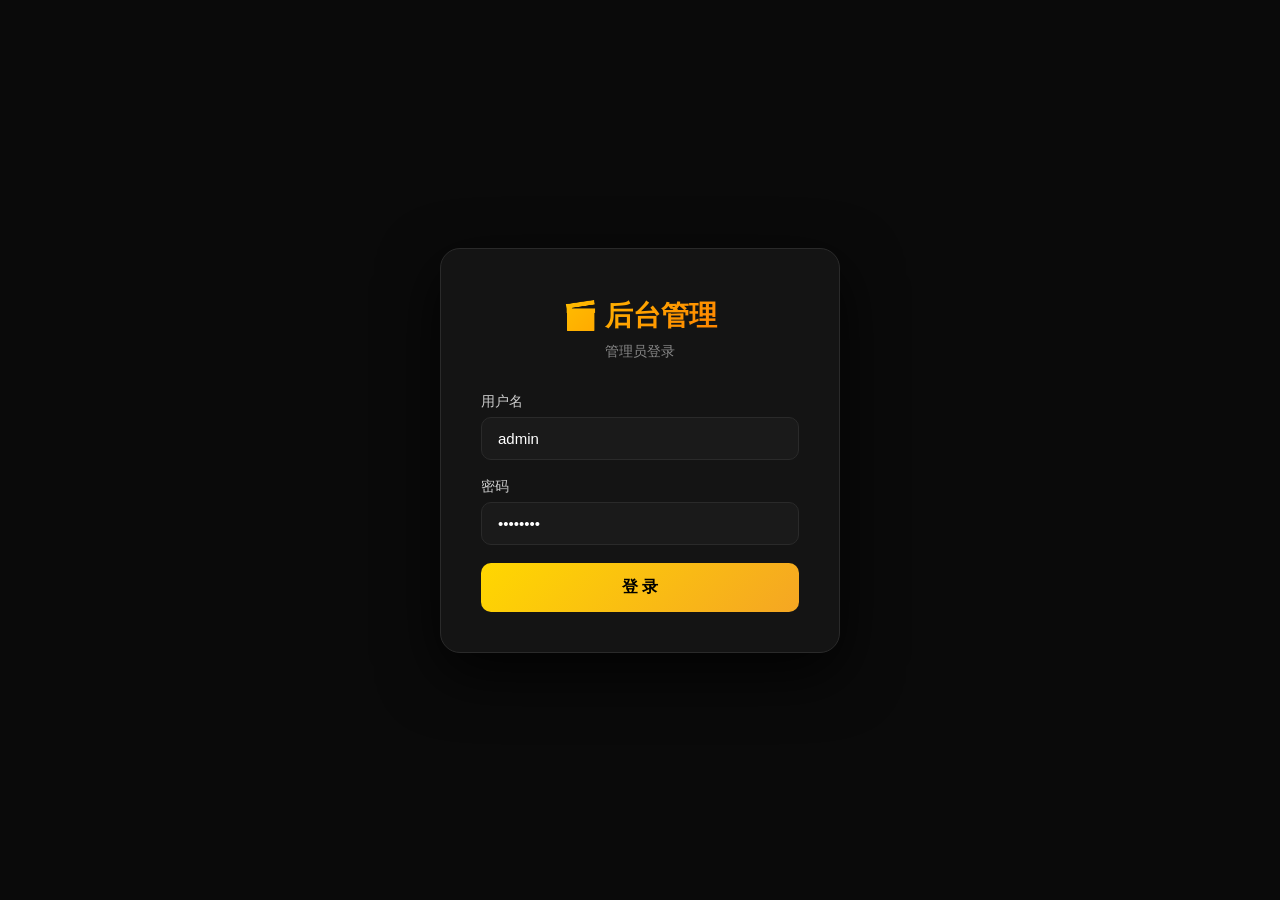
<file: admin/index.html>
<!DOCTYPE html>
<html lang="zh-CN">
<head>
    <meta charset="UTF-8" />
    <meta name="viewport" content="width=device-width, initial-scale=1.0" />
    <title>后台管理 - 我的影视</title>
    <style>
        /* ====== 样式保持不变（和你原有的一样） ====== */
        * { margin: 0; padding: 0; box-sizing: border-box; }
        body {
            font-family: "PingFang SC", "Microsoft YaHei", sans-serif;
            background: #0a0a0a;
            color: #fff;
            min-height: 100vh;
        }
        ::-webkit-scrollbar { width: 6px; }
        ::-webkit-scrollbar-track { background: #141414; }
        ::-webkit-scrollbar-thumb { background: #ffd700; border-radius: 10px; }

        /* ====== 登录页 ====== */
        .login-page {
            display: flex;
            justify-content: center;
            align-items: center;
            min-height: 100vh;
            background: #0a0a0a;
        }
        .login-box {
            background: #141414;
            padding: 48px 40px 40px;
            border-radius: 20px;
            width: 400px;
            max-width: 92%;
            border: 1px solid #2a2a2a;
            box-shadow: 0 20px 60px rgba(0,0,0,0.8);
        }
        .login-box .logo {
            text-align: center;
            font-size: 28px;
            font-weight: 700;
            background: linear-gradient(135deg, #ffd700, #ff6b00);
            -webkit-background-clip: text;
            -webkit-text-fill-color: transparent;
            margin-bottom: 8px;
        }
        .login-box .subtitle {
            text-align: center;
            color: #888;
            font-size: 14px;
            margin-bottom: 32px;
        }
        .login-box label {
            display: block;
            font-size: 14px;
            font-weight: 500;
            margin-bottom: 6px;
            color: #ccc;
        }
        .login-box input {
            width: 100%;
            padding: 12px 16px;
            border-radius: 10px;
            border: 1px solid #2a2a2a;
            background: #1a1a1a;
            color: #fff;
            font-size: 15px;
            outline: none;
            transition: 0.3s;
            margin-bottom: 18px;
        }
        .login-box input:focus {
            border-color: #ffd700;
            box-shadow: 0 0 0 3px rgba(255,215,0,0.1);
        }
        .login-box .btn-primary {
            width: 100%;
            padding: 14px;
            border: none;
            border-radius: 10px;
            background: linear-gradient(135deg, #ffd700, #f5a623);
            color: #000;
            font-size: 16px;
            font-weight: 700;
            cursor: pointer;
            transition: 0.3s;
        }
        .login-box .btn-primary:hover {
            transform: scale(1.01);
            box-shadow: 0 4px 20px rgba(255,215,0,0.3);
        }
        .login-box .error-msg {
            background: rgba(255,0,0,0.12);
            border: 1px solid rgba(255,0,0,0.25);
            color: #ff6b6b;
            padding: 10px 14px;
            border-radius: 8px;
            font-size: 14px;
            margin-bottom: 16px;
            display: none;
        }
        .login-box .error-msg.show { display: block; }

        /* ====== 管理主界面 ====== */
        .admin-layout {
            display: none;
            min-height: 100vh;
        }
        .admin-layout.active { display: block; }

        /* 顶部导航 */
        .admin-nav {
            display: flex;
            align-items: center;
            justify-content: space-between;
            padding: 14px 40px;
            background: rgba(10,10,10,0.95);
            backdrop-filter: blur(20px);
            border-bottom: 1px solid rgba(255,255,255,0.04);
            position: sticky;
            top: 0;
            z-index: 100;
        }
        .admin-nav .logo {
            font-size: 22px;
            font-weight: 800;
            background: linear-gradient(135deg, #ffd700, #ff6b00);
            -webkit-background-clip: text;
            -webkit-text-fill-color: transparent;
        }
        .admin-nav .nav-links {
            display: flex;
            gap: 24px;
            flex-wrap: wrap;
        }
        .admin-nav .nav-links a {
            color: #888;
            text-decoration: none;
            font-size: 14px;
            padding: 6px 14px;
            border-radius: 8px;
            transition: 0.3s;
            cursor: pointer;
        }
        .admin-nav .nav-links a:hover,
        .admin-nav .nav-links a.active {
            color: #fff;
            background: rgba(255,215,0,0.08);
        }
        .admin-nav .user-info {
            display: flex;
            align-items: center;
            gap: 16px;
            color: #888;
            font-size: 14px;
        }
        .admin-nav .user-info .logout-btn {
            padding: 6px 18px;
            border-radius: 20px;
            border: 1px solid #ff6b6b;
            background: transparent;
            color: #ff6b6b;
            cursor: pointer;
            transition: 0.3s;
            font-size: 13px;
        }
        .admin-nav .user-info .logout-btn:hover {
            background: #ff6b6b;
            color: #fff;
        }

        /* 内容区 */
        .admin-content {
            padding: 30px 40px 40px;
        }

        /* 统计卡片 */
        .stats-grid {
            display: grid;
            grid-template-columns: repeat(auto-fit, minmax(180px, 1fr));
            gap: 16px;
            margin-bottom: 30px;
        }
        .stat-card {
            background: #141414;
            border-radius: 14px;
            padding: 20px 24px;
            border: 1px solid #1a1a1a;
            transition: 0.3s;
        }
        .stat-card:hover {
            border-color: #2a2a2a;
        }
        .stat-card .num {
            font-size: 32px;
            font-weight: 700;
            color: #ffd700;
        }
        .stat-card .label {
            color: #666;
            font-size: 13px;
            margin-top: 4px;
        }

        /* 表格 */
        .table-toolbar {
            display: flex;
            justify-content: space-between;
            align-items: center;
            flex-wrap: wrap;
            gap: 12px;
            margin-bottom: 16px;
        }
        .table-toolbar .search-input {
            padding: 8px 16px;
            border-radius: 20px;
            border: 1px solid #2a2a2a;
            background: #1a1a1a;
            color: #fff;
            font-size: 14px;
            outline: none;
            width: 240px;
            transition: 0.3s;
        }
        .table-toolbar .search-input:focus {
            border-color: #ffd700;
        }
        .table-toolbar .btn-add {
            padding: 8px 22px;
            border-radius: 20px;
            border: none;
            background: linear-gradient(135deg, #ffd700, #f5a623);
            color: #000;
            font-weight: 700;
            font-size: 14px;
            cursor: pointer;
            transition: 0.3s;
        }
        .table-toolbar .btn-add:hover {
            transform: scale(1.04);
        }

        .table-wrap {
            overflow-x: auto;
            background: #141414;
            border-radius: 14px;
            border: 1px solid #1a1a1a;
        }
        table {
            width: 100%;
            border-collapse: collapse;
            font-size: 14px;
            min-width: 700px;
        }
        th {
            text-align: left;
            padding: 14px 16px;
            color: #666;
            font-weight: 600;
            border-bottom: 1px solid #1a1a1a;
            font-size: 13px;
        }
        td {
            padding: 12px 16px;
            border-bottom: 1px solid #1a1a1a;
            color: #ddd;
        }
        td .poster-thumb {
            width: 50px;
            height: 70px;
            object-fit: cover;
            border-radius: 6px;
            background: #1a1a1a;
        }
        td .actions {
            display: flex;
            gap: 8px;
        }
        td .actions button {
            padding: 4px 12px;
            border-radius: 12px;
            border: none;
            font-size: 12px;
            cursor: pointer;
            transition: 0.3s;
        }
        td .actions .btn-edit {
            background: rgba(255,215,0,0.12);
            color: #ffd700;
        }
        td .actions .btn-edit:hover {
            background: rgba(255,215,0,0.2);
        }
        td .actions .btn-del {
            background: rgba(255,0,0,0.1);
            color: #ff6b6b;
        }
        td .actions .btn-del:hover {
            background: rgba(255,0,0,0.2);
        }

        /* 分页 */
        .pagination {
            display: flex;
            justify-content: center;
            gap: 8px;
            padding: 20px 0 10px;
        }
        .pagination button {
            padding: 6px 14px;
            border-radius: 8px;
            border: 1px solid #1a1a1a;
            background: transparent;
            color: #888;
            cursor: pointer;
            transition: 0.3s;
            font-size: 13px;
        }
        .pagination button:hover,
        .pagination button.active {
            border-color: #ffd700;
            color: #ffd700;
        }
        .pagination button:disabled {
            opacity: 0.3;
            cursor: not-allowed;
        }

        /* 空状态 */
        .empty-row td {
            text-align: center;
            color: #555;
            padding: 40px 0;
        }

        /* ====== 弹窗 ====== */
        .modal-overlay {
            display: none;
            position: fixed;
            top: 0; left: 0; width: 100%; height: 100%;
            background: rgba(0,0,0,0.8);
            backdrop-filter: blur(8px);
            z-index: 1000;
            justify-content: center;
            align-items: center;
        }
        .modal-overlay.active { display: flex; }
        .modal-box {
            background: #141414;
            border-radius: 20px;
            padding: 32px 36px;
            width: 520px;
            max-width: 92%;
            max-height: 90vh;
            overflow-y: auto;
            border: 1px solid #2a2a2a;
            box-shadow: 0 20px 60px rgba(0,0,0,0.8);
        }
        .modal-box h2 {
            font-size: 20px;
            margin-bottom: 20px;
        }
        .modal-box label {
            display: block;
            font-size: 13px;
            font-weight: 500;
            color: #aaa;
            margin-bottom: 4px;
        }
        .modal-box input,
        .modal-box textarea,
        .modal-box select {
            width: 100%;
            padding: 10px 14px;
            border-radius: 8px;
            border: 1px solid #2a2a2a;
            background: #1a1a1a;
            color: #fff;
            font-size: 14px;
            outline: none;
            margin-bottom: 14px;
            font-family: inherit;
        }
        .modal-box textarea { resize: vertical; min-height: 80px; }
        .modal-box input:focus,
        .modal-box textarea:focus {
            border-color: #ffd700;
        }
        .modal-box .btn-row {
            display: flex;
            gap: 12px;
            justify-content: flex-end;
            margin-top: 8px;
        }
        .modal-box .btn-row button {
            padding: 10px 28px;
            border-radius: 10px;
            border: none;
            font-size: 14px;
            font-weight: 600;
            cursor: pointer;
            transition: 0.3s;
        }
        .modal-box .btn-row .btn-cancel {
            background: #1a1a1a;
            color: #888;
        }
        .modal-box .btn-row .btn-cancel:hover {
            background: #2a2a2a;
        }
        .modal-box .btn-row .btn-submit {
            background: linear-gradient(135deg, #ffd700, #f5a623);
            color: #000;
        }
        .modal-box .btn-row .btn-submit:hover {
            transform: scale(1.02);
        }

        /* 响应式 */
        @media (max-width: 768px) {
            .admin-nav { padding: 12px 16px; flex-wrap: wrap; gap: 8px; }
            .admin-nav .nav-links { gap: 8px; }
            .admin-nav .nav-links a { font-size: 12px; padding: 4px 10px; }
            .admin-content { padding: 16px; }
            .stats-grid { grid-template-columns: repeat(2, 1fr); }
            .stat-card { padding: 14px 16px; }
            .stat-card .num { font-size: 24px; }
            .table-toolbar { flex-direction: column; align-items: stretch; }
            .table-toolbar .search-input { width: 100%; }
            .modal-box { padding: 24px 20px; }
        }
    </style>
</head>
<body>

    <!-- ====== 登录页 ====== -->
    <div class="login-page" id="loginPage">
        <div class="login-box">
            <div class="logo">🎬 后台管理</div>
            <div class="subtitle">管理员登录</div>
            <div class="error-msg" id="loginError">用户名或密码错误</div>
            <form id="loginForm">
                <label>用户名</label>
                <input type="text" id="adminUser" placeholder="admin" value="admin" />
                <label>密码</label>
                <input type="password" id="adminPass" placeholder="请输入密码" value="admin123" />
                <button type="submit" class="btn-primary">登 录</button>
            </form>
        </div>
    </div>

    <!-- ====== 管理主界面 ====== -->
    <div class="admin-layout" id="adminLayout">
        <!-- 导航 -->
        <nav class="admin-nav">
            <span class="logo">🎬 后台管理</span>
            <div class="nav-links">
                <a class="active" data-tab="dashboard"> 总览</a>
                <a data-tab="movies">🎬 影片管理</a>
                <a data-tab="users">👥 用户管理</a>
                <a data-tab="recommend"> 推荐统计</a>
            </div>
            <div class="user-info">
                <span id="adminName">admin</span>
                <button class="logout-btn" id="logoutBtn">退出</button>
            </div>
        </nav>

        <!-- 内容 -->
        <div class="admin-content">

            <!-- ====== 总览 ====== -->
            <div id="tabDashboard">
                <div class="stats-grid" id="statsGrid">
                    <div class="stat-card"><div class="num" id="statMovies">-</div><div class="label">🎬 影片总数</div></div>
                    <div class="stat-card"><div class="num" id="statUsers">-</div><div class="label">👥 用户总数</div></div>
                    <div class="stat-card"><div class="num" id="statHistory">-</div><div class="label"> 播放总数</div></div>
                    <div class="stat-card"><div class="num" id="statFavs">-</div><div class="label">⭐ 收藏总数</div></div>
                    <div class="stat-card"><div class="num" id="statWeek">-</div><div class="label"> 本周播放</div></div>
                </div>
                <div style="color:#666;font-size:14px;padding:20px 0;text-align:center;border-top:1px solid #1a1a1a;">
                    💡 欢迎回来！这里是你的影视数据总览。
                </div>
            </div>

            <!-- ====== 影片管理 ====== -->
            <div id="tabMovies" style="display:none;">
                <div class="table-toolbar">
                    <input class="search-input" id="movieSearch" placeholder="搜索影片名称..." />
                    <button class="btn-add" id="addMovieBtn">+ 添加影片</button>
                </div>
                <div class="table-wrap">
                    <table>
                        <thead>
                            <tr>
                                <th>ID</th>
                                <th>海报</th>
                                <th>名称</th>
                                <th>年份</th>
                                <th>评分</th>
                                <th>播放</th>
                                <th>操作</th>
                            </tr>
                        </thead>
                        <tbody id="movieTableBody">
                            <tr><td colspan="7" style="text-align:center;color:#555;padding:40px 0;">加载中...</td></tr>
                        </tbody>
                    </table>
                </div>
                <div class="pagination" id="moviePagination"></div>
            </div>

            <!-- ====== 用户管理 ====== -->
            <div id="tabUsers" style="display:none;">
                <div class="table-wrap">
                    <table>
                        <thead>
                            <tr>
                                <th>ID</th>
                                <th>用户名</th>
                                <th>注册时间</th>
                                <th>观看数</th>
                                <th>收藏数</th>
                            </tr>
                        </thead>
                        <tbody id="userTableBody">
                            <tr><td colspan="5" style="text-align:center;color:#555;padding:40px 0;">加载中...</td></tr>
                        </tbody>
                    </table>
                </div>
            </div>

            <!-- ====== 推荐统计（新增） ====== -->
            <div id="tabRecommend" style="display:none;">
                <div class="stats-grid" id="recStatsGrid">
                    <div class="stat-card"><div class="num" id="recTotalUsers">-</div><div class="label">👥 总用户</div></div>
                    <div class="stat-card"><div class="num" id="recActiveUsers">-</div><div class="label"> 活跃用户</div></div>
                    <div class="stat-card"><div class="num" id="recUsersWithRecs">-</div><div class="label"> 有推荐用户</div></div>
                    <div class="stat-card"><div class="num" id="recTotalRecs">-</div><div class="label"> 总推荐数</div></div>
                    <div class="stat-card"><div class="num" id="recCoverage">-</div><div class="label">📈 推荐覆盖率</div></div>
                </div>
                <div style="margin-top:20px;">
                    <div class="table-wrap">
                        <table>
                            <thead>
                                <tr><th>用户</th><th>推荐数</th></tr>
                            </thead>
                            <tbody id="recUserTableBody">
                                <tr><td colspan="2" style="text-align:center;color:#555;padding:40px 0;">加载中...</td></tr>
                            </tbody>
                        </table>
                    </div>
                </div>
            </div>

        </div>
        <!-- /admin-content -->
    </div>
    <!-- /admin-layout -->

    <!-- ====== 弹窗 ====== -->
    <div class="modal-overlay" id="movieModal">
        <div class="modal-box">
            <h2 id="modalTitle">添加影片</h2>
            <form id="movieForm">
                <input type="hidden" id="editMovieId" />
                <label>影片名称 *</label>
                <input type="text" id="mTitle" placeholder="请输入影片名称" required />
                <label>年份</label>
                <input type="text" id="mYear" placeholder="如: 2024" />
                <label>类型</label>
                <input type="text" id="mGenre" placeholder="如: 科幻 / 冒险" />
                <label>评分</label>
                <input type="number" id="mRating" placeholder="0-10" step="0.1" />
                <label>简介</label>
                <textarea id="mDesc" placeholder="请输入影片简介"></textarea>
                <label>海报链接</label>
                <input type="text" id="mPoster" placeholder="https://xxx.jpg" />
                <label>视频链接</label>
                <input type="text" id="mVideo" placeholder="https://xxx.mp4" />
                <div class="btn-row">
                    <button type="button" class="btn-cancel" id="modalCancel">取消</button>
                    <button type="submit" class="btn-submit">保存</button>
                </div>
            </form>
        </div>
    </div>

    <script>
        // ====== 工具函数 ======
        const API_BASE = 'http://localhost:5000/api';

        function getToken() { return localStorage.getItem('admin_token'); }
        function setToken(t) { localStorage.setItem('admin_token', t); }
        function clearToken() { localStorage.removeItem('admin_token'); }

        async function adminRequest(endpoint, options = {}) {
            const headers = {
                'Content-Type': 'application/json',
                ...(options.headers || {})
            };
            const token = getToken();
            if (token) headers['Authorization'] = `Bearer ${token}`;

            const resp = await fetch(`${API_BASE}/admin${endpoint}`, {
                ...options,
                headers
            });
            const data = await resp.json();
            if (resp.status === 401) {
                clearToken();
                location.reload();
            }
            return data;
        }

        // ====== 加载推荐统计 ======
        async function loadRecommendStats() {
            try {
                const data = await adminRequest('/recommend/stats');
                if (data.success) {
                    document.getElementById('recTotalUsers').textContent = data.data.total_users;
                    document.getElementById('recActiveUsers').textContent = data.data.active_users;
                    document.getElementById('recUsersWithRecs').textContent = data.data.users_with_recs;
                    document.getElementById('recTotalRecs').textContent = data.data.total_recs;
                    document.getElementById('recCoverage').textContent = data.data.coverage + '%';

                    const tbody = document.getElementById('recUserTableBody');
                    if (data.data.user_recs && data.data.user_recs.length > 0) {
                        tbody.innerHTML = data.data.user_recs.map(u => `
                            <tr>
                                <td><strong>${u.username}</strong></td>
                                <td>${u.rec_count}</td>
                            </tr>
                        `).join('');
                    } else {
                        tbody.innerHTML = `<tr><td colspan="2" style="text-align:center;color:#555;padding:20px 0;">暂无数据</td></tr>`;
                    }
                }
            } catch (e) {
                console.error('加载推荐统计失败:', e);
            }
        }

        // ====== Tab 切换（包含 recommend） ======
        document.querySelectorAll('.nav-links a').forEach(link => {
            link.addEventListener('click', function() {
                document.querySelectorAll('.nav-links a').forEach(a => a.classList.remove('active'));
                this.classList.add('active');

                const tab = this.dataset.tab;
                document.getElementById('tabDashboard').style.display = tab === 'dashboard' ? 'block' : 'none';
                document.getElementById('tabMovies').style.display = tab === 'movies' ? 'block' : 'none';
                document.getElementById('tabUsers').style.display = tab === 'users' ? 'block' : 'none';
                document.getElementById('tabRecommend').style.display = tab === 'recommend' ? 'block' : 'none';

                if (tab === 'dashboard') loadDashboard();
                if (tab === 'movies') loadMovies();
                if (tab === 'users') loadUsers();
                if (tab === 'recommend') loadRecommendStats();
            });
        });

        // ====== 登录 ======
        document.getElementById('loginForm').addEventListener('submit', async function(e) {
            e.preventDefault();
            const username = document.getElementById('adminUser').value.trim();
            const password = document.getElementById('adminPass').value.trim();
            const errorEl = document.getElementById('loginError');

            if (!username || !password) {
                errorEl.textContent = '请填写用户名和密码';
                errorEl.classList.add('show');
                return;
            }

            try {
                const resp = await fetch(`${API_BASE}/admin/login`, {
                    method: 'POST',
                    headers: { 'Content-Type': 'application/json' },
                    body: JSON.stringify({ username, password })
                });
                const data = await resp.json();

                if (data.success) {
                    setToken(data.data.token);
                    localStorage.setItem('admin_name', data.data.username);
                    showAdminPanel();
                } else {
                    errorEl.textContent = data.message || '登录失败';
                    errorEl.classList.add('show');
                }
            } catch (e) {
                errorEl.textContent = '网络错误，请检查后端服务';
                errorEl.classList.add('show');
            }
        });

        // ====== 显示管理面板 ======
        function showAdminPanel() {
            document.getElementById('loginPage').style.display = 'none';
            document.getElementById('adminLayout').classList.add('active');
            document.getElementById('adminName').textContent = localStorage.getItem('admin_name') || 'admin';
            loadDashboard();
            loadMovies();
            loadUsers();
            // 默认加载推荐统计（但 tab 未激活，不显示）
        }

        // ====== 检查登录状态 ======
        if (getToken()) {
            showAdminPanel();
        }

        // ====== 退出 ======
        document.getElementById('logoutBtn').addEventListener('click', function() {
            if (confirm('确定要退出吗？')) {
                clearToken();
                localStorage.removeItem('admin_name');
                location.reload();
            }
        });

        // ====== 加载统计 ======
        async function loadDashboard() {
            try {
                const data = await adminRequest('/stats');
                if (data.success) {
                    document.getElementById('statMovies').textContent = data.data.total_movies;
                    document.getElementById('statUsers').textContent = data.data.total_users;
                    document.getElementById('statHistory').textContent = data.data.total_history;
                    document.getElementById('statFavs').textContent = data.data.total_favorites;
                    document.getElementById('statWeek').textContent = data.data.week_plays;
                }
            } catch (e) { console.error(e); }
        }

        // ====== 加载影片列表 ======
        let moviePage = 1;
        let movieTotal = 0;

        async function loadMovies(page = 1) {
            moviePage = page;
            const keyword = document.getElementById('movieSearch').value.trim();

            try {
                const data = await adminRequest(`/movies?page=${page}&limit=20&keyword=${encodeURIComponent(keyword)}`);
                if (data.success) {
                    movieTotal = data.data.total;
                    const movies = data.data.movies || [];
                    const tbody = document.getElementById('movieTableBody');

                    if (movies.length === 0) {
                        tbody.innerHTML = `<tr><td colspan="7" style="text-align:center;color:#555;padding:40px 0;">暂无影片</td></tr>`;
                    } else {
                        tbody.innerHTML = movies.map(m => `
                            <tr>
                                <td>${m.id}</td>
                                <td><img class="poster-thumb" src="${m.poster || 'https://img2.doubanio.com/view/photo/s_ratio_poster/public/p2897488431.jpg'}" onerror="this.style.display='none'" /></td>
                                <td><strong>${m.title}</strong></td>
                                <td>${m.year}</td>
                                <td>⭐ ${m.rating}</td>
                                <td>${m.total_plays || 0}</td>
                                <td>
                                    <div class="actions">
                                        <button class="btn-edit" onclick="editMovie(${m.id})">编辑</button>
                                        <button class="btn-del" onclick="deleteMovie(${m.id})">删除</button>
                                    </div>
                                </td>
                            </tr>
                        `).join('');
                    }

                    renderPagination();
                }
            } catch (e) { console.error(e); }
        }

        // ====== 分页 ======
        function renderPagination() {
            const container = document.getElementById('moviePagination');
            const totalPages = Math.ceil(movieTotal / 20);
            if (totalPages <= 1) { container.innerHTML = ''; return; }

            let html = `<button onclick="loadMovies(${moviePage - 1})" ${moviePage <= 1 ? 'disabled' : ''}>‹</button>`;
            for (let i = 1; i <= Math.min(totalPages, 10); i++) {
                html += `<button onclick="loadMovies(${i})" class="${i === moviePage ? 'active' : ''}">${i}</button>`;
            }
            if (totalPages > 10) {
                html += `<span style="color:#444;">...</span>`;
                html += `<button onclick="loadMovies(${totalPages})">${totalPages}</button>`;
            }
            html += `<button onclick="loadMovies(${moviePage + 1})" ${moviePage >= totalPages ? 'disabled' : ''}>›</button>`;
            container.innerHTML = html;
        }

        // ====== 搜索 ======
        document.getElementById('movieSearch').addEventListener('input', function() {
            clearTimeout(this._timer);
            this._timer = setTimeout(() => loadMovies(1), 400);
        });

        // ====== 添加/编辑影片 ======
        let isEditing = false;

        document.getElementById('addMovieBtn').addEventListener('click', function() {
            isEditing = false;
            document.getElementById('modalTitle').textContent = '添加影片';
            document.getElementById('movieForm').reset();
            document.getElementById('editMovieId').value = '';
            document.getElementById('movieModal').classList.add('active');
        });

        window.editMovie = async function(id) {
            isEditing = true;
            document.getElementById('modalTitle').textContent = '编辑影片';
            document.getElementById('editMovieId').value = id;
            document.getElementById('movieModal').classList.add('active');

            try {
                const resp = await fetch(`${API_BASE}/movies/${id}`, {
                    headers: { 'Authorization': `Bearer ${getToken()}` }
                });
                const data = await resp.json();
                if (data.success) {
                    const m = data.data;
                    document.getElementById('mTitle').value = m.title || '';
                    document.getElementById('mYear').value = m.year || '';
                    document.getElementById('mGenre').value = m.genre || '';
                    document.getElementById('mRating').value = m.rating || '';
                    document.getElementById('mDesc').value = m.description || '';
                    document.getElementById('mPoster').value = m.poster || '';
                    document.getElementById('mVideo').value = m.video_url || '';
                }
            } catch (e) { console.error(e); }
        };

        document.getElementById('modalCancel').addEventListener('click', function() {
            document.getElementById('movieModal').classList.remove('active');
        });

        document.getElementById('movieForm').addEventListener('submit', async function(e) {
            e.preventDefault();
            const id = document.getElementById('editMovieId').value;
            const data = {
                title: document.getElementById('mTitle').value.trim(),
                year: document.getElementById('mYear').value.trim(),
                genre: document.getElementById('mGenre').value.trim(),
                rating: parseFloat(document.getElementById('mRating').value) || 0,
                description: document.getElementById('mDesc').value.trim(),
                poster: document.getElementById('mPoster').value.trim(),
                video_url: document.getElementById('mVideo').value.trim() || 'https://www.w3schools.com/html/mov_bbb.mp4'
            };

            if (!data.title) {
                alert('请填写影片名称');
                return;
            }

            try {
                const endpoint = id ? `/movies/${id}` : '/movies';
                const method = id ? 'PUT' : 'POST';
                const result = await adminRequest(endpoint, {
                    method,
                    body: JSON.stringify(data)
                });

                if (result.success) {
                    document.getElementById('movieModal').classList.remove('active');
                    loadMovies(moviePage);
                    loadDashboard();
                } else {
                    alert(result.message || '操作失败');
                }
            } catch (e) {
                alert('网络错误，请重试');
            }
        });

        // ====== 删除影片 ======
        window.deleteMovie = async function(id) {
            if (!confirm('确定要删除这部影片吗？')) return;

            try {
                const result = await adminRequest(`/movies/${id}`, { method: 'DELETE' });
                if (result.success) {
                    loadMovies(moviePage);
                    loadDashboard();
                } else {
                    alert(result.message || '删除失败');
                }
            } catch (e) {
                alert('网络错误，请重试');
            }
        };

        // ====== 加载用户列表 ======
        async function loadUsers() {
            try {
                const data = await adminRequest('/users');
                const tbody = document.getElementById('userTableBody');

                if (data.success && data.data.length > 0) {
                    tbody.innerHTML = data.data.map(u => `
                        <tr>
                            <td>${u.id}</td>
                            <td><strong>${u.username}</strong></td>
                            <td>${u.created_at ? new Date(u.created_at).toLocaleDateString() : '-'}</td>
                            <td>${u.total_watch || 0}</td>
                            <td>${u.total_fav || 0}</td>
                        </tr>
                    `).join('');
                } else {
                    tbody.innerHTML = `<tr><td colspan="5" style="text-align:center;color:#555;padding:40px 0;">暂无用户</td></tr>`;
                }
            } catch (e) { console.error(e); }
        }

        // ====== 点击弹窗外部关闭 ======
        document.getElementById('movieModal').addEventListener('click', function(e) {
            if (e.target === this) {
                this.classList.remove('active');
            }
        });

        // ====== 快捷键：ESC关闭弹窗 ======
        document.addEventListener('keydown', function(e) {
            if (e.key === 'Escape') {
                document.getElementById('movieModal').classList.remove('active');
            }
        });
    </script>

</body>
</html>
</file>
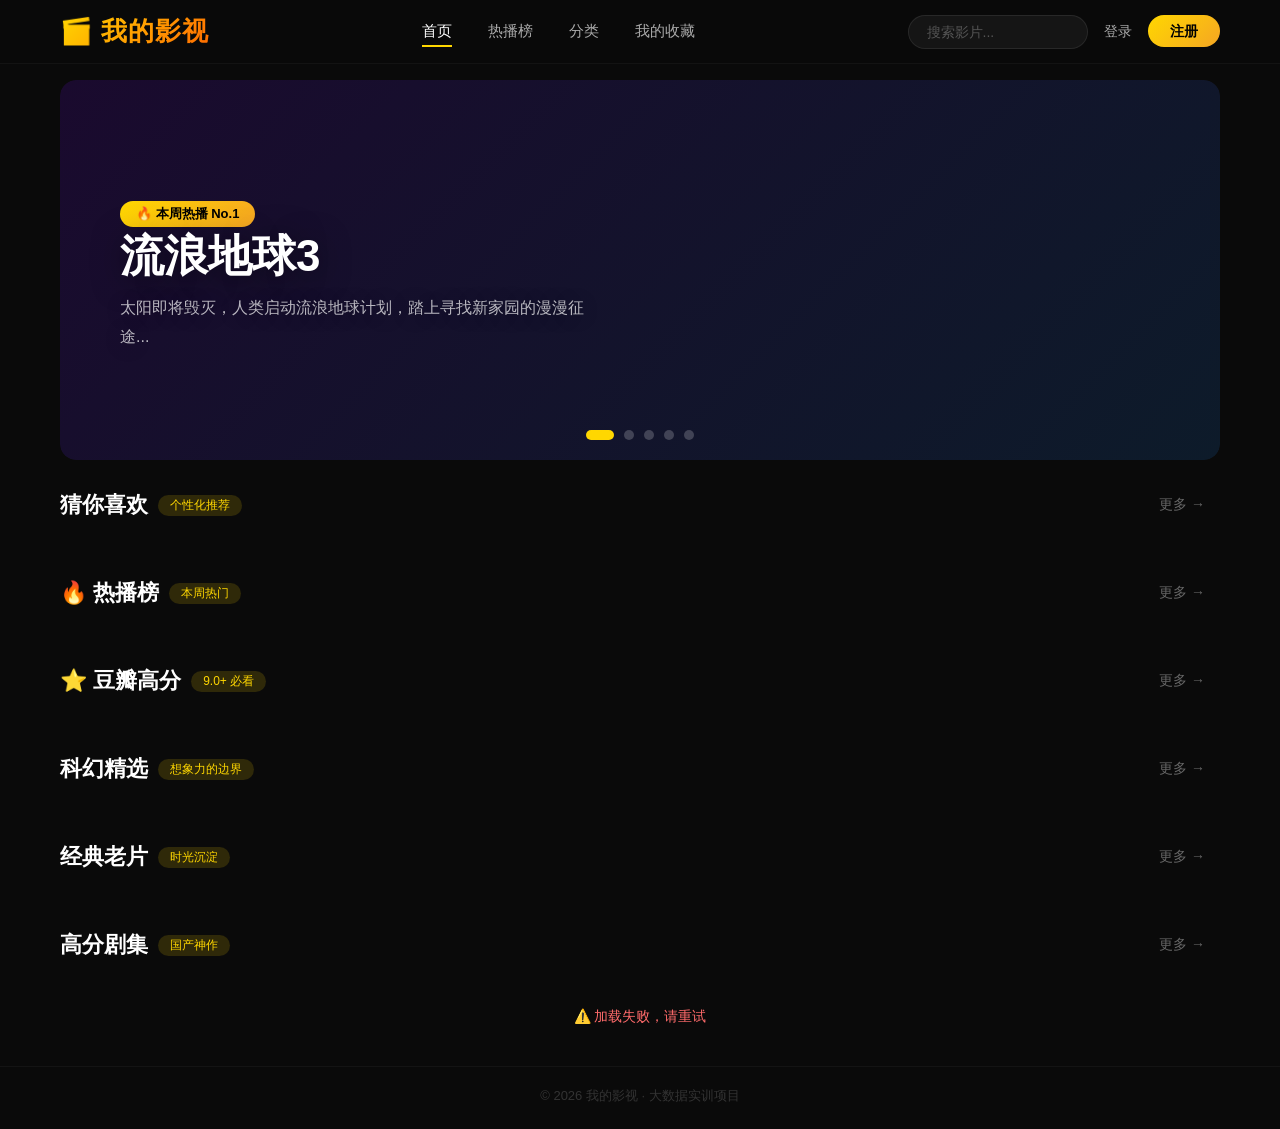
<file: frontend/index.html>
<!DOCTYPE html>
<html lang="zh-CN">
<head>
    <meta charset="UTF-8" />
    <meta name="viewport" content="width=device-width, initial-scale=1.0" />
    <title>🎬 我的影视</title>
    <style>
        /* ====== 全局重置 ====== */
        * {
            margin: 0;
            padding: 0;
            box-sizing: border-box;
        }
        body {
            font-family: "PingFang SC", "Microsoft YaHei", "Segoe UI", sans-serif;
            background: #0a0a0a;
            color: #fff;
            min-height: 100vh;
        }
        a {
            text-decoration: none;
            color: #fff;
        }
        ::-webkit-scrollbar {
            width: 6px;
        }
        ::-webkit-scrollbar-track {
            background: #141414;
        }
        ::-webkit-scrollbar-thumb {
            background: #ffd700;
            border-radius: 10px;
        }

        /* ====== 顶部导航 ====== */
        .navbar {
            display: flex;
            align-items: center;
            justify-content: space-between;
            padding: 14px 60px;
            background: rgba(10, 10, 10, 0.88);
            backdrop-filter: blur(20px) saturate(1.8);
            position: sticky;
            top: 0;
            z-index: 1000;
            border-bottom: 1px solid rgba(255, 255, 255, 0.04);
        }
        .logo {
            font-size: 26px;
            font-weight: 800;
            background: linear-gradient(135deg, #ffd700 0%, #ff6b00 100%);
            -webkit-background-clip: text;
            -webkit-text-fill-color: transparent;
            letter-spacing: 1px;
            cursor: pointer;
        }
        .logo span {
            font-weight: 300;
            color: #666;
            -webkit-text-fill-color: #666;
            font-size: 14px;
            margin-left: 6px;
        }
        .nav-links {
            display: flex;
            gap: 36px;
            font-size: 15px;
            font-weight: 500;
        }
        .nav-links a {
            color: #aaa;
            transition: 0.3s;
            position: relative;
            padding: 4px 0;
            cursor: pointer;
        }
        .nav-links a::after {
            content: '';
            position: absolute;
            bottom: -2px;
            left: 50%;
            transform: translateX(-50%);
            width: 0;
            height: 2px;
            background: #ffd700;
            transition: 0.3s;
        }
        .nav-links a:hover::after,
        .nav-links a.active::after {
            width: 100%;
        }
        .nav-links a:hover,
        .nav-links a.active {
            color: #fff;
        }

        .nav-right {
            display: flex;
            align-items: center;
            gap: 16px;
        }
        .search-box {
            padding: 8px 18px;
            border-radius: 24px;
            border: 1px solid rgba(255, 255, 255, 0.08);
            background: rgba(255, 255, 255, 0.05);
            color: #fff;
            font-size: 14px;
            outline: none;
            width: 180px;
            transition: 0.4s;
        }
        .search-box::placeholder {
            color: #555;
        }
        .search-box:focus {
            border-color: #ffd700;
            width: 240px;
            background: rgba(255, 255, 255, 0.08);
            box-shadow: 0 0 20px rgba(255, 215, 0, 0.05);
        }

        .btn-login {
            padding: 8px 22px;
            border-radius: 24px;
            border: none;
            background: linear-gradient(135deg, #ffd700, #f5a623);
            color: #000;
            font-weight: 700;
            font-size: 14px;
            cursor: pointer;
            transition: 0.3s;
        }
        .btn-login:hover {
            transform: scale(1.05);
            box-shadow: 0 4px 20px rgba(255, 215, 0, 0.3);
        }

        /* ====== 轮播横幅 ====== */
        .banner-wrapper {
            margin: 16px 60px 0;
            border-radius: 16px;
            overflow: hidden;
            position: relative;
            height: 380px;
        }
        .banner-slide {
            width: 100%;
            height: 100%;
            position: absolute;
            top: 0;
            left: 0;
            opacity: 0;
            transition: opacity 0.8s ease;
            display: flex;
            align-items: center;
            padding: 0 60px;
            cursor: pointer;
            border-radius: 16px;
        }
        .banner-slide.active {
            opacity: 1;
        }
        .banner-slide:nth-child(1) {
            background: linear-gradient(135deg, #1a0a2e 0%, #0d1b2a 100%);
        }
        .banner-slide:nth-child(2) {
            background: linear-gradient(135deg, #1a1a0a 0%, #2a1a0d 100%);
        }
        .banner-slide:nth-child(3) {
            background: linear-gradient(135deg, #0a1a2e 0%, #0d0d2a 100%);
        }
        .banner-slide:nth-child(4) {
            background: linear-gradient(135deg, #1a0a0a 0%, #2a0d0d 100%);
        }
        .banner-slide:nth-child(5) {
            background: linear-gradient(135deg, #0a1a1a 0%, #0d2a2a 100%);
        }
        .banner-content h1 {
            font-size: 44px;
            font-weight: 700;
            margin-bottom: 8px;
            text-shadow: 0 4px 30px rgba(0, 0, 0, 0.5);
        }
        .banner-content p {
            color: rgba(255, 255, 255, 0.7);
            font-size: 16px;
            max-width: 480px;
            line-height: 1.8;
            text-shadow: 0 2px 20px rgba(0, 0, 0, 0.3);
        }
        .banner-tag {
            display: inline-block;
            padding: 4px 16px;
            border-radius: 20px;
            background: linear-gradient(135deg, #ffd700, #f5a623);
            color: #000;
            font-size: 13px;
            font-weight: 700;
            margin-top: 12px;
        }
        .banner-dots {
            position: absolute;
            bottom: 20px;
            left: 50%;
            transform: translateX(-50%);
            display: flex;
            gap: 10px;
            z-index: 10;
        }
        .banner-dots span {
            width: 10px;
            height: 10px;
            border-radius: 50%;
            background: rgba(255, 255, 255, 0.2);
            cursor: pointer;
            transition: 0.3s;
        }
        .banner-dots span.active {
            background: #ffd700;
            width: 28px;
            border-radius: 6px;
        }
        .banner-dots span:hover {
            background: rgba(255, 255, 255, 0.5);
        }

        /* ====== 影片区域 ====== */
        .section {
            padding: 30px 60px 10px;
        }
        .section-header {
            display: flex;
            justify-content: space-between;
            align-items: center;
            margin-bottom: 18px;
        }
        .section-header h2 {
            font-size: 22px;
            font-weight: 700;
            display: flex;
            align-items: center;
            gap: 10px;
        }
        .section-header h2 .badge {
            font-size: 12px;
            background: rgba(255, 215, 0, 0.15);
            color: #ffd700;
            padding: 2px 12px;
            border-radius: 12px;
            font-weight: 400;
        }
        .section-header .more {
            color: #666;
            font-size: 14px;
            cursor: pointer;
            transition: 0.3s;
            padding: 4px 14px;
            border-radius: 16px;
            border: 1px solid transparent;
        }
        .section-header .more:hover {
            color: #ffd700;
            border-color: rgba(255, 215, 0, 0.2);
            background: rgba(255, 215, 0, 0.05);
        }

        .movie-grid {
            display: grid;
            grid-template-columns: repeat(auto-fill, minmax(200px, 1fr));
            gap: 22px;
        }

        .movie-card {
            background: #141414;
            border-radius: 14px;
            overflow: hidden;
            transition: all 0.4s cubic-bezier(0.25, 0.46, 0.45, 0.94);
            cursor: pointer;
            border: 1px solid rgba(255, 255, 255, 0.03);
        }
        .movie-card:hover {
            transform: translateY(-10px) scale(1.02);
            box-shadow: 0 20px 50px rgba(255, 215, 0, 0.12);
            border-color: rgba(255, 215, 0, 0.15);
        }
        .movie-card .poster-wrap {
            position: relative;
            overflow: hidden;
            aspect-ratio: 2/3;
        }
        .movie-card .poster-wrap img {
            width: 100%;
            height: 100%;
            object-fit: cover;
            transition: 0.5s;
        }
        .movie-card:hover .poster-wrap img {
            transform: scale(1.05);
        }
        .movie-card .poster-wrap .play-icon {
            position: absolute;
            top: 50%;
            left: 50%;
            transform: translate(-50%, -50%) scale(0);
            width: 50px;
            height: 50px;
            background: rgba(255, 215, 0, 0.9);
            border-radius: 50%;
            display: flex;
            align-items: center;
            justify-content: center;
            font-size: 24px;
            color: #000;
            transition: 0.3s;
            opacity: 0;
        }
        .movie-card:hover .poster-wrap .play-icon {
            transform: translate(-50%, -50%) scale(1);
            opacity: 1;
        }
        .movie-card .poster-wrap .rating-badge {
            position: absolute;
            top: 10px;
            right: 10px;
            background: rgba(0, 0, 0, 0.8);
            backdrop-filter: blur(10px);
            padding: 4px 12px;
            border-radius: 20px;
            font-size: 13px;
            font-weight: 700;
            color: #ffd700;
            display: flex;
            align-items: center;
            gap: 4px;
        }
        .movie-card .poster-wrap .rank-badge {
            position: absolute;
            top: 10px;
            left: 10px;
            background: rgba(0, 0, 0, 0.8);
            backdrop-filter: blur(10px);
            padding: 2px 10px;
            border-radius: 12px;
            font-size: 14px;
            font-weight: 700;
            color: #ffd700;
            z-index: 5;
        }
        .movie-card .poster-wrap .rank-badge.gold { color: #ffd700; }
        .movie-card .poster-wrap .rank-badge.silver { color: #c0c0c0; }
        .movie-card .poster-wrap .rank-badge.bronze { color: #cd7f32; }
        .movie-card .info {
            padding: 14px 16px 16px;
        }
        .movie-card .info h3 {
            font-size: 15px;
            font-weight: 600;
            white-space: nowrap;
            overflow: hidden;
            text-overflow: ellipsis;
            margin-bottom: 4px;
        }
        .movie-card .info .meta {
            display: flex;
            justify-content: space-between;
            color: #666;
            font-size: 13px;
        }
        .movie-card .info .play-count {
            color: #666;
            font-size: 11px;
            margin-top: 2px;
        }

        /* ====== 各区域差异化样式 ====== */
        #recommendGrid .movie-card {
            border-color: rgba(255, 215, 0, 0.08);
        }
        #recommendGrid .movie-card:hover {
            border-color: rgba(255, 215, 0, 0.3);
            box-shadow: 0 20px 50px rgba(255, 215, 0, 0.15);
        }
        #scifiGrid .movie-card {
            border-color: rgba(100, 50, 200, 0.1);
        }
        #scifiGrid .movie-card:hover {
            border-color: rgba(100, 50, 200, 0.3);
            box-shadow: 0 20px 50px rgba(100, 50, 200, 0.12);
        }
        #dramaGrid .movie-card {
            border-color: rgba(50, 150, 255, 0.08);
        }
        #dramaGrid .movie-card:hover {
            border-color: rgba(50, 150, 255, 0.25);
            box-shadow: 0 20px 50px rgba(50, 150, 255, 0.1);
        }
        #animeGrid .movie-card {
            border-color: rgba(255, 100, 200, 0.08);
        }
        #animeGrid .movie-card:hover {
            border-color: rgba(255, 100, 200, 0.25);
            box-shadow: 0 20px 50px rgba(255, 100, 200, 0.1);
        }
        #classicGrid .movie-card {
            border-color: rgba(200, 180, 100, 0.08);
        }
        #classicGrid .movie-card:hover {
            border-color: rgba(200, 180, 100, 0.25);
            box-shadow: 0 20px 50px rgba(200, 180, 100, 0.1);
        }

        /* ====== 加载更多 ====== */
        #loadMoreContainer {
            text-align: center;
            padding: 20px 60px 40px;
        }
        #loadMoreStatus {
            color: #555;
            font-size: 14px;
            transition: 0.3s;
        }

        /* ====== 页脚 ====== */
        .footer {
            text-align: center;
            padding: 20px 0 24px;
            color: #333;
            font-size: 13px;
            border-top: 1px solid rgba(255, 255, 255, 0.04);
        }
        .footer a {
            color: #555;
            transition: 0.3s;
        }
        .footer a:hover {
            color: #ffd700;
        }

        /* ====== 响应式 ====== */
        @media (max-width: 768px) {
            .navbar {
                padding: 12px 16px;
                flex-wrap: wrap;
                gap: 10px;
            }
            .nav-links {
                gap: 18px;
                font-size: 14px;
            }
            .search-box {
                width: 100px;
            }
            .search-box:focus {
                width: 140px;
            }
            .banner-wrapper {
                margin: 12px 16px 0;
                height: 200px;
            }
            .banner-slide {
                padding: 0 24px;
            }
            .banner-content h1 {
                font-size: 22px;
            }
            .banner-content p {
                font-size: 13px;
                max-width: 100%;
            }
            .section {
                padding: 20px 16px 10px;
            }
            .movie-grid {
                grid-template-columns: repeat(auto-fill, minmax(140px, 1fr));
                gap: 14px;
            }
            #loadMoreContainer {
                padding: 16px 16px 30px;
            }
        }
        @media (max-width: 480px) {
            .navbar {
                padding: 10px 12px;
                flex-wrap: wrap;
                gap: 8px;
            }
            .logo {
                font-size: 18px;
            }
            .logo span { display: none; }
            .nav-links {
                gap: 10px;
                font-size: 12px;
                order: 3;
                width: 100%;
                justify-content: center;
                padding-top: 4px;
                border-top: 1px solid rgba(255,255,255,0.04);
            }
            .nav-links a { padding: 4px 8px; }
            .nav-right {
                flex: 1;
                justify-content: flex-end;
                gap: 8px;
            }
            .search-box {
                width: 80px;
                font-size: 12px;
                padding: 6px 12px;
            }
            .search-box:focus { width: 120px; }
            .banner-wrapper {
                margin: 8px 8px 0;
                height: 150px;
                border-radius: 10px;
            }
            .banner-slide { padding: 0 16px; }
            .banner-content h1 { font-size: 18px; }
            .banner-content p {
                font-size: 11px;
                max-width: 100%;
                display: -webkit-box;
                -webkit-line-clamp: 2;
                -webkit-box-orient: vertical;
                overflow: hidden;
            }
            .banner-tag { font-size: 10px; padding: 2px 10px; }
            .banner-dots { bottom: 10px; gap: 6px; }
            .banner-dots span { width: 6px; height: 6px; }
            .banner-dots span.active { width: 16px; }
            .section { padding: 12px 10px 6px; }
            .section-header h2 { font-size: 16px; }
            .section-header .badge { font-size: 10px; padding: 1px 8px; }
            .section-header .more { font-size: 11px; padding: 2px 10px; }
            .movie-grid {
                grid-template-columns: repeat(auto-fill, minmax(110px, 1fr));
                gap: 10px;
            }
            .movie-card { border-radius: 8px; }
            .movie-card .poster-wrap { aspect-ratio: 2/3; }
            .movie-card .poster-wrap .rating-badge {
                font-size: 10px;
                padding: 2px 8px;
                top: 4px;
                right: 4px;
            }
            .movie-card .poster-wrap .play-icon {
                width: 32px;
                height: 32px;
                font-size: 14px;
            }
            .movie-card .info { padding: 8px 10px 10px; }
            .movie-card .info h3 { font-size: 12px; }
            .movie-card .info .meta { font-size: 10px; }
            #loadMoreContainer { padding: 10px 10px 20px; }
            #loadMoreStatus { font-size: 12px; }
            .footer { font-size: 10px; padding: 12px 0 16px; }
        }
        @media (max-width: 360px) {
            .nav-links { gap: 6px; font-size: 11px; }
            .search-box { width: 60px; font-size: 11px; padding: 4px 10px; }
            .movie-grid { grid-template-columns: repeat(auto-fill, minmax(90px, 1fr)); gap: 8px; }
            .banner-wrapper { height: 120px; }
            .banner-content h1 { font-size: 15px; }
        }

        .skeleton {
            background: linear-gradient(90deg, #1a1a1a 25%, #252525 50%, #1a1a1a 75%);
            background-size: 200% 100%;
            animation: skeleton-loading 1.5s infinite;
            border-radius: 8px;
        }
        @keyframes skeleton-loading {
            0% { background-position: 200% 0; }
            100% { background-position: -200% 0; }
        }
    </style>
</head>
<body>

    <!-- ====== 导航栏 ====== -->
    <nav class="navbar">
        <div class="logo" onclick="location.href='index.html'">🎬 我的影视</div>
        <div class="nav-links">
            <a href="index.html" class="active">首页</a>
            <a href="filter.html?type=hot" id="hotLink">热播榜</a>
            <a href="filter.html?type=all" id="categoryLink">分类</a>
            <a href="javascript:void(0)" id="favoritesLink">我的收藏</a>
        </div>
        <div class="nav-right" id="navRight">
            <input class="search-box" id="homeSearchInput" placeholder="搜索影片..." />
            <div id="authArea"></div>
        </div>
    </nav>

    <!-- ====== 轮播横幅 ====== -->
    <div class="banner-wrapper" id="bannerWrapper">
        <div class="banner-slide active" data-index="0" onclick="location.href='player.html?id=1'">
            <div class="banner-content">
                <span class="banner-tag">🔥 本周热播 No.1</span>
                <h1>流浪地球3</h1>
                <p>太阳即将毁灭，人类启动流浪地球计划，踏上寻找新家园的漫漫征途...</p>
            </div>
        </div>
        <div class="banner-slide" data-index="1" onclick="location.href='player.html?id=4'">
            <div class="banner-content">
                <span class="banner-tag">⭐ 高分推荐</span>
                <h1>星际穿越</h1>
                <p>近未来地球面临灭绝危机，一群宇航员穿越虫洞寻找人类新家园...</p>
            </div>
        </div>
        <div class="banner-slide" data-index="2" onclick="location.href='player.html?id=8'">
            <div class="banner-content">
                <span class="banner-tag">🎬 经典永不过时</span>
                <h1>盗梦空间</h1>
                <p>道姆·柯布是一位能潜入他人梦境的盗贼，为了回家必须完成最后一次任务...</p>
            </div>
        </div>
        <div class="banner-slide" data-index="3" onclick="location.href='player.html?id=10'">
            <div class="banner-content">
                <span class="banner-tag"> 高分喜剧</span>
                <h1>三傻大闹宝莱坞</h1>
                <p>追求卓越，成功会不期而至。一部笑中带泪的印度神作...</p>
            </div>
        </div>
        <div class="banner-slide" data-index="4" onclick="location.href='player.html?id=12'">
            <div class="banner-content">
                <span class="banner-tag">🔥 现象级神剧</span>
                <h1>琅琊榜</h1>
                <p>江左梅郎，麒麟才子。一卷风云琅琊榜，囊尽天下奇英才...</p>
            </div>
        </div>
        <div class="banner-dots" id="bannerDots">
            <span class="active" data-index="0"></span>
            <span data-index="1"></span>
            <span data-index="2"></span>
            <span data-index="3"></span>
            <span data-index="4"></span>
        </div>
    </div>

    <!-- ====== 1. 猜你喜欢 ====== -->
    <section class="section">
        <div class="section-header">
            <h2> 猜你喜欢 <span class="badge">个性化推荐</span></h2>
            <span class="more" onclick="location.href='filter.html?type=all'">更多 →</span>
        </div>
        <div class="movie-grid" id="recommendGrid"></div>
    </section>

    <!-- ====== 2. 热播榜 ====== -->
    <section class="section">
        <div class="section-header">
            <h2>🔥 热播榜 <span class="badge">本周热门</span></h2>
            <span class="more" onclick="location.href='filter.html?type=hot'">更多 →</span>
        </div>
        <div class="movie-grid" id="hotGrid"></div>
    </section>

    <!-- ====== 3. 豆瓣高分 ====== -->
    <section class="section">
        <div class="section-header">
            <h2>⭐ 豆瓣高分 <span class="badge">9.0+ 必看</span></h2>
            <span class="more" onclick="location.href='filter.html?type=all'">更多 →</span>
        </div>
        <div class="movie-grid" id="topRatedGrid"></div>
    </section>

    <!-- ====== 4. 科幻精选 ====== -->
    <section class="section">
        <div class="section-header">
            <h2> 科幻精选 <span class="badge">想象力的边界</span></h2>
            <span class="more" onclick="location.href='filter.html?type=all'">更多 →</span>
        </div>
        <div class="movie-grid" id="scifiGrid"></div>
    </section>

    <!-- ====== 5. 经典老片 ====== -->
    <section class="section">
        <div class="section-header">
            <h2> 经典老片 <span class="badge">时光沉淀</span></h2>
            <span class="more" onclick="location.href='filter.html?type=all'">更多 →</span>
        </div>
        <div class="movie-grid" id="classicGrid"></div>
    </section>

    <!-- ====== 6. 高分剧集 ====== -->
    <section class="section">
        <div class="section-header">
            <h2> 高分剧集 <span class="badge">国产神作</span></h2>
            <span class="more" onclick="location.href='filter.html?type=all'">更多 →</span>
        </div>
        <div class="movie-grid" id="dramaGrid"></div>
    </section>

    <!-- ====== 加载更多 ====== -->
    <div id="loadMoreContainer">
        <div id="loadMoreStatus">向下滚动加载更多 ⬇️</div>
    </div>

    <div class="footer">© 2026 我的影视 · 大数据实训项目</div>

    <script src="js/storage.js"></script>
    <script src="js/auth.js"></script>
    <script type="module">
        import { AuthAPI, MovieAPI } from './js/api.js';

        // ====== 分页状态 ======
        let currentPage = 1;
        let allMovies = [];
        let hasMore = true;
        let isLoading = false;

        // ====== 轮播 ======
        let bannerIndex = 0;
        const slides = document.querySelectorAll('.banner-slide');
        const dots = document.querySelectorAll('.banner-dots span');
        let bannerTimer;

        function goToBanner(index) {
            slides.forEach((s, i) => s.classList.toggle('active', i === index));
            dots.forEach((d, i) => d.classList.toggle('active', i === index));
            bannerIndex = index;
        }

        function nextBanner() { goToBanner((bannerIndex + 1) % slides.length); }
        function startBannerAuto() { bannerTimer = setInterval(nextBanner, 4500); }

        dots.forEach(dot => {
            dot.addEventListener('click', () => {
                clearInterval(bannerTimer);
                goToBanner(parseInt(dot.dataset.index));
                startBannerAuto();
            });
        });
        startBannerAuto();

        // ====== 渲染卡片 ======
        function renderCards(movies, containerId, showRank = false) {
            const container = document.getElementById(containerId);
            if (!container) return;

            const rankClasses = ['gold', 'silver', 'bronze'];

            container.innerHTML = movies.map((m, index) => {
                let rankHtml = '';
                if (showRank && index < 3) {
                    rankHtml = `<div class="rank-badge ${rankClasses[index]}">#${index + 1}</div>`;
                } else if (showRank) {
                    rankHtml = `<div class="rank-badge">#${index + 1}</div>`;
                }

                return `
                    <div class="movie-card" onclick="location.href='player.html?id=${m.id}'">
                        <div class="poster-wrap">
                            <img src="${m.poster || 'https://pic.umapi.cn/movie/default.jpg'}" 
                                 alt="${m.title}" 
                                 onerror="this.src='data:image/svg+xml,%3Csvg xmlns=%22http://www.w3.org/2000/svg%22 width=%22200%22 height=%22300%22%3E%3Crect fill=%22%23141414%22 width=%22200%22 height=%22300%22/%3E%3Ctext x=%2250%25%22 y=%2250%25%22 text-anchor=%22middle%22 dy=%22.3em%22 fill=%22%23444%22 font-size=%2240%22%3E🎬%3C/text%3E%3C/svg%3E'" />
                            <div class="rating-badge">⭐ ${m.rating}</div>
                            ${rankHtml}
                            <div class="play-icon">▶</div>
                        </div>
                        <div class="info">
                            <h3>${m.title}</h3>
                            <div class="meta">
                                <span>${m.year}</span>
                                <span>${m.genre ? m.genre.split('/')[0].trim() : '未知'}</span>
                            </div>
                            ${m.play_count !== undefined ? `<div class="play-count">👁️ ${m.play_count || 0} 次播放</div>` : ''}
                        </div>
                    </div>
                `;
            }).join('');
        }

        // ====== 追加影片 ======
        function appendMoviesToAllGrids(newMovies) {
            const grids = ['recommendGrid', 'hotGrid', 'topRatedGrid', 'scifiGrid', 'classicGrid', 'dramaGrid'];
            grids.forEach(gridId => {
                const container = document.getElementById(gridId);
                if (!container) return;
                const existingCards = container.querySelectorAll('.movie-card');
                const existingIds = new Set();
                existingCards.forEach(card => {
                    const onclick = card.getAttribute('onclick');
                    if (onclick) {
                        const match = onclick.match(/id=(\d+)/);
                        if (match) existingIds.add(parseInt(match[1]));
                    }
                });
                const toAdd = newMovies.filter(m => !existingIds.has(m.id));
                if (toAdd.length === 0) return;
                const html = toAdd.map((m) => `
                    <div class="movie-card" onclick="location.href='player.html?id=${m.id}'">
                        <div class="poster-wrap">
                            <img src="${m.poster || 'https://pic.umapi.cn/movie/default.jpg'}" 
                                 alt="${m.title}" 
                                 onerror="this.src='data:image/svg+xml,%3Csvg xmlns=%22http://www.w3.org/2000/svg%22 width=%22200%22 height=%22300%22%3E%3Crect fill=%22%23141414%22 width=%22200%22 height=%22300%22/%3E%3Ctext x=%2250%25%22 y=%2250%25%22 text-anchor=%22middle%22 dy=%22.3em%22 fill=%22%23444%22 font-size=%2240%22%3E🎬%3C/text%3E%3C/svg%3E'" />
                            <div class="rating-badge">⭐ ${m.rating}</div>
                            <div class="play-icon">▶</div>
                        </div>
                        <div class="info">
                            <h3>${m.title}</h3>
                            <div class="meta">
                                <span>${m.year}</span>
                                <span>${m.genre ? m.genre.split('/')[0].trim() : '未知'}</span>
                            </div>
                            ${m.play_count !== undefined ? `<div class="play-count">👁️ ${m.play_count || 0} 次播放</div>` : ''}
                        </div>
                    </div>
                `).join('');
                container.insertAdjacentHTML('beforeend', html);
            });
        }

        // ====== 加载更多 ======
        const loadMoreStatus = document.getElementById('loadMoreStatus');

        async function loadMoreMovies() {
            if (isLoading || !hasMore) return;
            isLoading = true;
            loadMoreStatus.textContent = ' 加载中...';
            loadMoreStatus.style.color = '#888';

            try {
                const result = await MovieAPI.getMovies('', currentPage + 1, 12);
                if (result.success) {
                    const newMovies = result.data.movies || [];
                    if (newMovies.length === 0) {
                        hasMore = false;
                        loadMoreStatus.textContent = '— 已经到底了  —';
                        loadMoreStatus.style.color = '#444';
                    } else {
                        currentPage++;
                        allMovies = [...allMovies, ...newMovies];
                        appendMoviesToAllGrids(newMovies);
                        loadMoreStatus.textContent = `✅ 加载了 ${newMovies.length} 部，共 ${allMovies.length} 部`;
                        loadMoreStatus.style.color = '#666';
                        setTimeout(() => {
                            if (hasMore) {
                                loadMoreStatus.textContent = '向下滚动加载更多 ⬇️';
                                loadMoreStatus.style.color = '#555';
                            }
                        }, 2000);
                    }
                } else {
                    loadMoreStatus.textContent = '⚠️ 加载失败，请重试';
                    loadMoreStatus.style.color = '#ff6b6b';
                }
            } catch (e) {
                console.error('加载更多失败:', e);
                loadMoreStatus.textContent = '⚠️ 网络错误，请重试';
                loadMoreStatus.style.color = '#ff6b6b';
            }
            isLoading = false;
        }

        // ====== 滚动监听 ======
        let scrollTimeout = null;
        window.addEventListener('scroll', () => {
            clearTimeout(scrollTimeout);
            scrollTimeout = setTimeout(() => {
                const scrollY = window.scrollY;
                const windowHeight = window.innerHeight;
                const documentHeight = document.documentElement.scrollHeight;
                if (scrollY + windowHeight >= documentHeight - 200) {
                    loadMoreMovies();
                }
            }, 100);
        });

        // ====== 加载首页 ======
        async function loadHomePage() {
            try {
                const result = await MovieAPI.getMovies('', 1, 50);
                if (result.success) {
                    const movies = result.data.movies || [];
                    allMovies = movies;
                    hasMore = movies.length >= 12;

                    // 1. 猜你喜欢（个性化推荐）
                    try {
                        const recResult = await MovieAPI.getRecommendations();
                        if (recResult.success && recResult.data.length > 0) {
                            renderCards(recResult.data, 'recommendGrid');
                        } else {
                            const sorted = [...movies].sort((a, b) => b.rating - a.rating);
                            renderCards(sorted.slice(0, 6), 'recommendGrid');
                        }
                    } catch (e) {
                        const sorted = [...movies].sort((a, b) => b.rating - a.rating);
                        renderCards(sorted.slice(0, 6), 'recommendGrid');
                    }

                    // 2. 热播榜（按评分排序，模拟热度）
                    const hot = [...movies].sort((a, b) => {
                        const aCount = a.play_count || 0;
                        const bCount = b.play_count || 0;
                        if (aCount !== bCount) return bCount - aCount;
                        return b.rating - a.rating;
                    });
                    renderCards(hot.slice(0, 8), 'hotGrid', true);

                    // 3. 豆瓣高分（评分 >= 9.0）
                    const topRated = movies.filter(m => m.rating >= 9.0).sort((a, b) => b.rating - a.rating);
                    renderCards(topRated.slice(0, 6), 'topRatedGrid');

                    // 4. 科幻精选（严格筛选科幻类型）
                    const scifi = movies.filter(m => {
                        if (!m.genre) return false;
                        const genres = m.genre.split('/').map(g => g.trim());
                        return genres.includes('科幻') && !genres.includes('动画');
                    });
                    renderCards(scifi.length > 0 ? scifi.slice(0, 6) : movies.sort((a, b) => b.rating - a.rating).slice(0, 6), 'scifiGrid');

                    // 5. 经典老片（2000年以前）
                    const classic = movies.filter(m => parseInt(m.year) < 2000 && m.year).sort((a, b) => b.rating - a.rating);
                    renderCards(classic.slice(0, 6), 'classicGrid');

                    // 6. 高分剧集（类型包含"剧情"或"悬疑"，评分>=8.5）
                    const drama = movies.filter(m => {
                        if (!m.genre || !m.rating) return false;
                        const genres = m.genre.split('/').map(g => g.trim());
                        return (genres.includes('剧情') || genres.includes('悬疑') || genres.includes('古装')) && m.rating >= 8.5;
                    }).sort((a, b) => b.rating - a.rating);
                    renderCards(drama.slice(0, 6), 'dramaGrid');

                    if (hasMore) {
                        loadMoreStatus.textContent = '向下滚动加载更多 ⬇️';
                        loadMoreStatus.style.color = '#555';
                    } else {
                        loadMoreStatus.textContent = '— 已经到底了  —';
                        loadMoreStatus.style.color = '#444';
                    }
                }
            } catch (error) {
                console.error('加载影片失败:', error);
            }
        }

        // ====== 认证状态 ======
        function renderAuthArea() {
            const authArea = document.getElementById('authArea');
            if (AuthAPI.isLoggedIn()) {
                const username = localStorage.getItem('movie_username') || '用户';
                authArea.innerHTML = `
                    <span style="color:#aaa;margin-right:12px;font-size:14px;">👋 ${username}</span>
                    <a href="user/profile.html" style="color:#ffd700;text-decoration:none;font-weight:600;font-size:14px;">个人中心</a>
                `;
            } else {
                authArea.innerHTML = `
                    <a href="auth/login.html" style="color:#aaa;text-decoration:none;margin-right:12px;font-size:14px;">登录</a>
                    <a href="auth/register.html" style="padding:8px 22px;border-radius:24px;background:linear-gradient(135deg,#ffd700,#f5a623);color:#000;text-decoration:none;font-weight:700;font-size:14px;">注册</a>
                `;
            }
        }

        // ====== 导航 ======
        function initNavLinks() {
            document.getElementById('hotLink')?.addEventListener('click', (e) => {
                e.preventDefault();
                window.location.href = 'filter.html?type=hot';
            });
            document.getElementById('categoryLink')?.addEventListener('click', (e) => {
                e.preventDefault();
                window.location.href = 'filter.html?type=all';
            });
            document.getElementById('favoritesLink')?.addEventListener('click', (e) => {
                e.preventDefault();
                if (AuthAPI.isLoggedIn()) {
                    window.location.href = 'user/profile.html';
                } else {
                    alert('请先登录查看收藏 ❤️');
                    window.location.href = 'auth/login.html';
                }
            });
        }

        // ====== 搜索 ======
        function initSearch() {
            const homeSearch = document.getElementById('homeSearchInput');
            if (homeSearch) {
                homeSearch.addEventListener('keydown', (e) => {
                    if (e.key === 'Enter') {
                        e.preventDefault();
                        const keyword = encodeURIComponent(e.target.value.trim());
                        window.location.href = `search.html?q=${keyword}`;
                    }
                });
            }
        }

        // ====== 初始化 ======
        document.addEventListener('DOMContentLoaded', () => {
            renderAuthArea();
            loadHomePage();
            initNavLinks();
            initSearch();
        });
    </script>

</body>
</html>
</file>
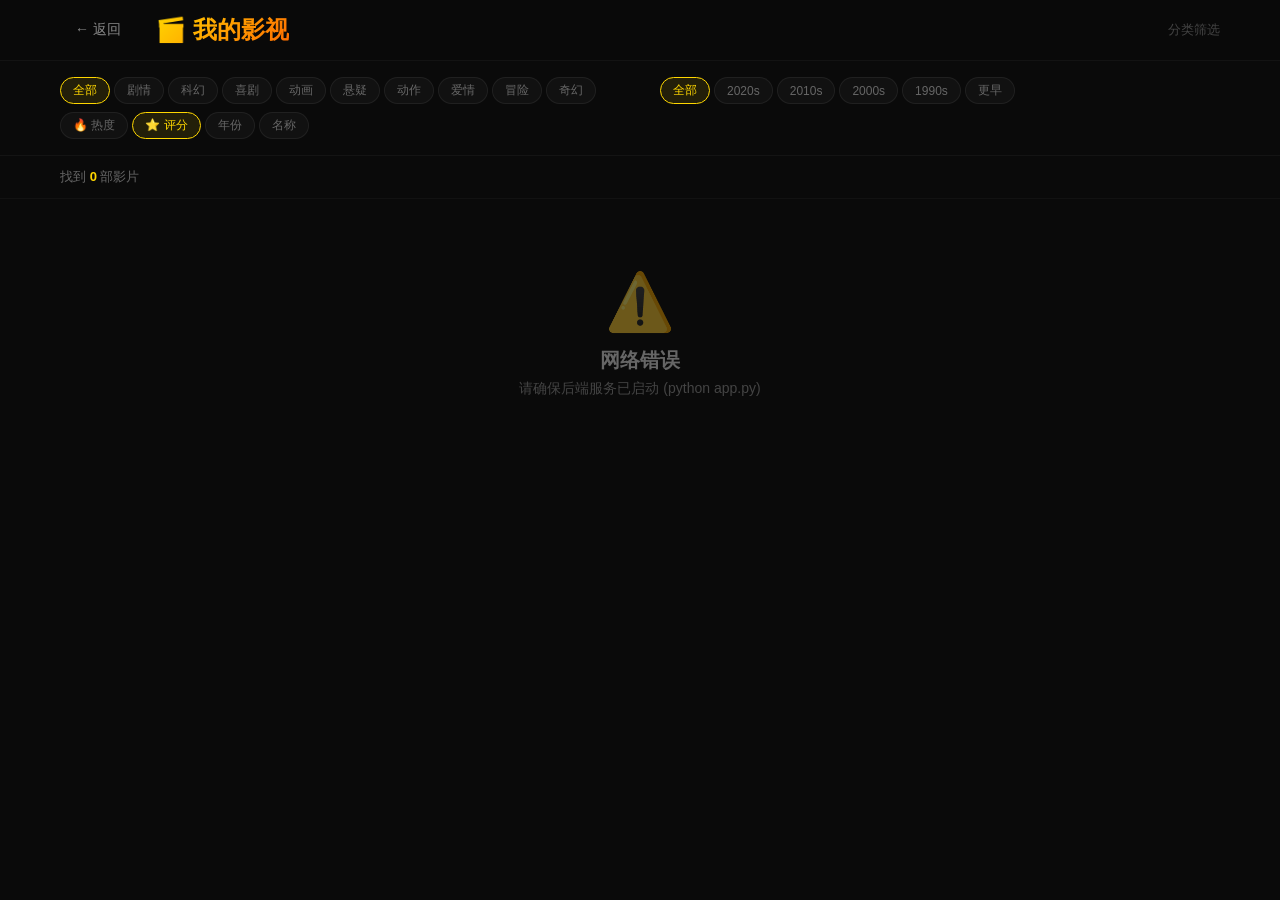
<file: frontend/filter.html>
<!DOCTYPE html>
<html lang="zh-CN">
<head>
    <meta charset="UTF-8" />
    <meta name="viewport" content="width=device-width, initial-scale=1.0" />
    <title>分类筛选 - 我的影视</title>
    <style>
        /* ... 样式和之前一样 ... */
        * { margin: 0; padding: 0; box-sizing: border-box; }
        body {
            font-family: "PingFang SC", "Microsoft YaHei", "Segoe UI", sans-serif;
            background: #0a0a0a;
            color: #fff;
            min-height: 100vh;
        }
        ::-webkit-scrollbar { width: 6px; }
        ::-webkit-scrollbar-track { background: #141414; }
        ::-webkit-scrollbar-thumb { background: #ffd700; border-radius: 10px; }

        .navbar {
            display: flex;
            align-items: center;
            padding: 14px 60px;
            background: rgba(10,10,10,0.92);
            backdrop-filter: blur(20px);
            border-bottom: 1px solid rgba(255,255,255,0.04);
            position: sticky;
            top: 0;
            z-index: 100;
            gap: 20px;
            flex-wrap: wrap;
        }
        .navbar .logo {
            font-size: 24px;
            font-weight: 800;
            background: linear-gradient(135deg, #ffd700, #ff6b00);
            -webkit-background-clip: text;
            -webkit-text-fill-color: transparent;
            cursor: pointer;
        }
        .navbar .back-btn {
            color: #888;
            text-decoration: none;
            padding: 6px 14px;
            border-radius: 20px;
            border: 1px solid transparent;
            transition: 0.3s;
            font-size: 14px;
        }
        .navbar .back-btn:hover { color: #ffd700; border-color: rgba(255,215,0,0.2); }

        .filter-bar {
            padding: 16px 60px;
            display: flex;
            flex-wrap: wrap;
            gap: 8px 16px;
            align-items: center;
            border-bottom: 1px solid rgba(255,255,255,0.04);
            background: rgba(10,10,10,0.6);
        }
        .filter-bar .label { color: #666; font-size: 12px; font-weight: 600; min-width: 32px; }
        .filter-bar .filter-group { display: flex; flex-wrap: wrap; gap: 4px; }
        .filter-bar .filter-btn,
        .filter-bar .sort-btn {
            padding: 4px 12px;
            border-radius: 14px;
            border: 1px solid rgba(255,255,255,0.06);
            background: rgba(255,255,255,0.03);
            color: #666;
            font-size: 12px;
            cursor: pointer;
            transition: 0.3s;
            white-space: nowrap;
        }
        .filter-bar .filter-btn:hover,
        .filter-bar .sort-btn:hover { border-color: rgba(255,215,0,0.2); color: #aaa; }
        .filter-bar .filter-btn.active,
        .filter-bar .sort-btn.active { background: rgba(255,215,0,0.1); border-color: #ffd700; color: #ffd700; }

        .result-stats {
            padding: 12px 60px;
            color: #666;
            font-size: 13px;
            border-bottom: 1px solid rgba(255,255,255,0.03);
        }
        .result-stats .highlight { color: #ffd700; font-weight: 600; }

        .movie-grid {
            display: grid;
            grid-template-columns: repeat(auto-fill, minmax(180px, 1fr));
            gap: 18px;
            padding: 20px 60px 30px;
        }
        .movie-card {
            background: #141414;
            border-radius: 12px;
            overflow: hidden;
            transition: all 0.3s;
            cursor: pointer;
            border: 1px solid rgba(255,255,255,0.03);
        }
        .movie-card:hover {
            transform: translateY(-6px);
            box-shadow: 0 12px 40px rgba(255,215,0,0.06);
            border-color: rgba(255,215,0,0.1);
        }
        .movie-card .poster-wrap {
            position: relative;
            overflow: hidden;
            aspect-ratio: 2/3;
        }
        .movie-card .poster-wrap img { width: 100%; height: 100%; object-fit: cover; transition: 0.4s; }
        .movie-card:hover .poster-wrap img { transform: scale(1.04); }
        .movie-card .poster-wrap .rating-badge {
            position: absolute;
            top: 8px;
            right: 8px;
            background: rgba(0,0,0,0.75);
            backdrop-filter: blur(8px);
            padding: 3px 10px;
            border-radius: 16px;
            font-size: 12px;
            font-weight: 700;
            color: #ffd700;
        }
        .movie-card .poster-wrap .play-icon {
            position: absolute;
            top: 50%;
            left: 50%;
            transform: translate(-50%, -50%) scale(0);
            width: 44px;
            height: 44px;
            background: rgba(255,215,0,0.9);
            border-radius: 50%;
            display: flex;
            align-items: center;
            justify-content: center;
            font-size: 20px;
            color: #000;
            transition: 0.3s;
            opacity: 0;
        }
        .movie-card:hover .poster-wrap .play-icon {
            transform: translate(-50%, -50%) scale(1);
            opacity: 1;
        }
        .movie-card .info { padding: 12px 14px 14px; }
        .movie-card .info h3 {
            font-size: 14px;
            font-weight: 600;
            white-space: nowrap;
            overflow: hidden;
            text-overflow: ellipsis;
            margin-bottom: 3px;
        }
        .movie-card .info .meta { display: flex; justify-content: space-between; color: #555; font-size: 12px; }
        .movie-card .info .play-count { color: #666; font-size: 11px; margin-top: 2px; }

        .empty-state {
            text-align: center;
            padding: 50px 20px;
            color: #555;
            grid-column: 1 / -1;
        }
        .empty-state .icon { font-size: 56px; margin-bottom: 12px; opacity: 0.4; }
        .empty-state h2 { font-size: 20px; color: #666; }
        .empty-state p { color: #444; margin-top: 6px; font-size: 14px; }

        .load-more {
            text-align: center;
            padding: 12px 60px 40px;
            color: #444;
            font-size: 13px;
        }

        @media (max-width: 768px) {
            .navbar { padding: 10px 14px; gap: 10px; }
            .filter-bar { padding: 10px 14px; gap: 6px 10px; }
            .filter-bar .filter-btn,
            .filter-bar .sort-btn { font-size: 11px; padding: 3px 10px; }
            .result-stats { padding: 8px 14px; font-size: 12px; }
            .movie-grid { padding: 12px 14px 20px; grid-template-columns: repeat(auto-fill, minmax(130px, 1fr)); gap: 12px; }
            .load-more { padding: 10px 14px 30px; }
        }
        /* ====== 骨架屏 ====== */
        .skeleton {
            background: linear-gradient(90deg, #1a1a1a 25%, #252525 50%, #1a1a1a 75%);
            background-size: 200% 100%;
            animation: skeleton-loading 1.5s infinite;
            border-radius: 8px;
        }
        @keyframes skeleton-loading {
            0% { background-position: 200% 0; }
            100% { background-position: -200% 0; }
        }
    </style>
</head>
<body>

    <!-- 导航 -->
    <nav class="navbar">
        <a href="index.html" class="back-btn">← 返回</a>
        <span class="logo" onclick="location.href='index.html'">🎬 我的影视</span>
        <span style="color:#444;font-size:13px;margin-left:auto;" id="pageTitle">分类筛选</span>
    </nav>

    <!-- 筛选栏 -->
    <div class="filter-bar" id="filterBar">
        <!-- <span class="label"></span> -->
        <div class="filter-group" id="genreGroup">
            <button class="filter-btn active" data-value="">全部</button>
            <button class="filter-btn" data-value="剧情">剧情</button>
            <button class="filter-btn" data-value="科幻">科幻</button>
            <button class="filter-btn" data-value="喜剧">喜剧</button>
            <button class="filter-btn" data-value="动画">动画</button>
            <button class="filter-btn" data-value="悬疑">悬疑</button>
            <button class="filter-btn" data-value="动作">动作</button>
            <button class="filter-btn" data-value="爱情">爱情</button>
            <button class="filter-btn" data-value="冒险">冒险</button>
            <button class="filter-btn" data-value="奇幻">奇幻</button>
        </div>

        <span class="label"></span>
        <div class="filter-group" id="yearGroup">
            <button class="filter-btn active" data-value="">全部</button>
            <button class="filter-btn" data-value="2020">2020s</button>
            <button class="filter-btn" data-value="2010">2010s</button>
            <button class="filter-btn" data-value="2000">2000s</button>
            <button class="filter-btn" data-value="1990">1990s</button>
            <button class="filter-btn" data-value="1980">更早</button>
        </div>

        <span class="label"></span>
        <div class="filter-group" id="sortGroup">
            <button class="sort-btn" data-value="hot">🔥 热度</button>
            <button class="sort-btn active" data-value="rating">⭐ 评分</button>
            <button class="sort-btn" data-value="year"> 年份</button>
            <button class="sort-btn" data-value="title"> 名称</button>
        </div>
    </div>

    <!-- 结果统计 -->
    <div class="result-stats">
        找到 <span class="highlight" id="resultCount">0</span> 部影片
    </div>

    <!-- 影片网格 -->
    <div class="movie-grid" id="movieGrid">
        <div class="empty-state">
            <div class="icon">🎬</div>
            <h2>加载中...</h2>
        </div>
    </div>

    <!-- 加载更多 -->
    <div class="load-more" id="loadMore">
        <span class="text">⬇️ 滚动加载更多</span>
        <span class="loading" style="display:none;">⏳ 加载中...</span>
    </div>

    <script>
        const API_BASE = 'http://localhost:5000/api';

        // ====== 解析 URL 参数 ======
        const urlParams = new URLSearchParams(window.location.search);
        const type = urlParams.get('type');

        // 设置页面标题
        if (type === 'hot') {
            document.getElementById('pageTitle').textContent = '🔥 热播榜';
            document.querySelector('.result-stats .highlight').textContent = '🔥 热播榜';
        } else if (type === 'all') {
            document.getElementById('pageTitle').textContent = '📚 全部影片';
            document.querySelector('.result-stats .highlight').textContent = '📚 全部影片';
        }

        // ====== DOM 引用 ======
        const grid = document.getElementById('movieGrid');
        const resultCount = document.getElementById('resultCount');
        const loadMore = document.getElementById('loadMore');

        // ====== 筛选状态 ======
        const state = {
            genre: '',
            year: '',
            sort: type === 'hot' ? 'hot' : 'rating',
            sortOrder: 'DESC',
            page: 1,
            total: 0,
            loading: false,
            hasMore: true,
            movies: []
        };

        // ====== 高亮对应的排序按钮 ======
        document.querySelectorAll('.sort-btn').forEach(btn => {
            if (btn.dataset.value === state.sort) {
                btn.classList.add('active');
            } else {
                btn.classList.remove('active');
            }
        });

        // ====== 筛选按钮点击 ======
        document.querySelectorAll('.filter-btn').forEach(btn => {
            btn.addEventListener('click', function() {
                const group = this.closest('.filter-group');
                group.querySelectorAll('.filter-btn').forEach(b => b.classList.remove('active'));
                this.classList.add('active');

                const value = this.dataset.value;
                const type = group.id === 'genreGroup' ? 'genre' : 'year';
                state[type] = value;

                state.page = 1;
                state.movies = [];
                state.hasMore = true;
                loadMore.querySelector('.text').textContent = '⬇️ 滚动加载更多';
                loadMore.querySelector('.loading').style.display = 'none';

                loadMovies();
            });
        });

        // ====== 排序按钮点击 ======
        document.querySelectorAll('.sort-btn').forEach(btn => {
            btn.addEventListener('click', function() {
                document.querySelectorAll('.sort-btn').forEach(b => b.classList.remove('active'));
                this.classList.add('active');

                state.sort = this.dataset.value;
                state.page = 1;
                state.movies = [];
                state.hasMore = true;
                loadMore.querySelector('.text').textContent = '⬇️ 滚动加载更多';
                loadMore.querySelector('.loading').style.display = 'none';

                loadMovies();
            });
        });

        // ====== 加载影片 ======
        async function loadMovies() {
            if (state.loading || !state.hasMore) return;
            state.loading = true;
            loadMore.querySelector('.loading').style.display = 'inline';
            loadMore.querySelector('.text').textContent = '';

            try {
                const params = {
                    genre: state.genre,
                    sort: state.sort,
                    sort_order: state.sortOrder,
                    page: state.page,
                    limit: 20
                };

                if (state.year) {
                    if (state.year === '2020') { params.year_start = '2020'; }
                    else if (state.year === '2010') { params.year_start = '2010'; params.year_end = '2019'; }
                    else if (state.year === '2000') { params.year_start = '2000'; params.year_end = '2009'; }
                    else if (state.year === '1990') { params.year_start = '1990'; params.year_end = '1999'; }
                    else if (state.year === '1980') { params.year_end = '1989'; }
                }

                const resp = await fetch(`${API_BASE}/movies/filter`, {
                    method: 'POST',
                    headers: { 'Content-Type': 'application/json' },
                    body: JSON.stringify(params)
                });
                const data = await resp.json();

                if (data.success) {
                    const movies = data.data.movies || [];
                    state.total = data.data.total || 0;

                    if (movies.length === 0 && state.movies.length === 0) {
                        grid.innerHTML = `
                            <div class="empty-state">
                                <div class="icon">🔍</div>
                                <h2>没有找到匹配的影片</h2>
                                <p>试试调整筛选条件</p>
                            </div>
                        `;
                        state.hasMore = false;
                    } else if (movies.length === 0) {
                        state.hasMore = false;
                        loadMore.querySelector('.text').textContent = '— 已经到底了  —';
                    } else {
                        state.movies = [...state.movies, ...movies];
                        renderMovies();
                        state.page++;
                        state.hasMore = movies.length >= 20;
                        if (!state.hasMore) {
                            loadMore.querySelector('.text').textContent = '— 已经到底了  —';
                        } else {
                            loadMore.querySelector('.text').textContent = '⬇️ 滚动加载更多';
                        }
                    }

                    resultCount.textContent = state.total;
                } else {
                    grid.innerHTML = `
                        <div class="empty-state">
                            <div class="icon">⚠️</div>
                            <h2>加载失败</h2>
                            <p>请确保后端服务已启动 (python app.py)</p>
                        </div>
                    `;
                }

            } catch (e) {
                console.error('加载失败:', e);
                grid.innerHTML = `
                    <div class="empty-state">
                        <div class="icon">⚠️</div>
                        <h2>网络错误</h2>
                        <p>请确保后端服务已启动 (python app.py)</p>
                    </div>
                `;
            }

            state.loading = false;
            loadMore.querySelector('.loading').style.display = 'none';
        }

        // ====== 渲染影片 ======
        function renderMovies() {
            if (state.movies.length === 0) return;

            grid.innerHTML = state.movies.map((m) => `
                <div class="movie-card" onclick="location.href='player.html?id=${m.id}'">
                    <div class="poster-wrap">
                        <img src="${m.poster || 'https://img2.doubanio.com/view/photo/s_ratio_poster/public/p2897488431.jpg'}" 
                             alt="${m.title}" 
                             onerror="this.src='data:image/svg+xml,%3Csvg xmlns=%22http://www.w3.org/2000/svg%22 width=%22200%22 height=%22300%22%3E%3Crect fill=%22%23141414%22 width=%22200%22 height=%22300%22/%3E%3Ctext x=%2250%25%22 y=%2250%25%22 text-anchor=%22middle%22 dy=%22.3em%22 fill=%22%23444%22 font-size=%2240%22%3E🎬%3C/text%3E%3C/svg%3E'" />
                        <div class="rating-badge">⭐ ${m.rating}</div>
                        <div class="play-icon">▶</div>
                    </div>
                    <div class="info">
                        <h3>${m.title}</h3>
                        <div class="meta">
                            <span>${m.year}</span>
                            <span>${m.genre ? m.genre.split('/')[0].trim() : '未知'}</span>
                        </div>
                        ${m.play_count !== undefined ? `<div class="play-count">👁️ ${m.play_count || 0} 次播放</div>` : ''}
                    </div>
                </div>
            `).join('');
        }

        // ====== 滚动加载 ======
        let scrollTimer = null;
        window.addEventListener('scroll', () => {
            clearTimeout(scrollTimer);
            scrollTimer = setTimeout(() => {
                const scrollY = window.scrollY;
                const windowHeight = window.innerHeight;
                const documentHeight = document.documentElement.scrollHeight;

                if (scrollY + windowHeight >= documentHeight - 150) {
                    loadMovies();
                }
            }, 150);
        });

        // ====== 初始化 ======
        loadMovies();
    </script>

</body>
</html>
</file>
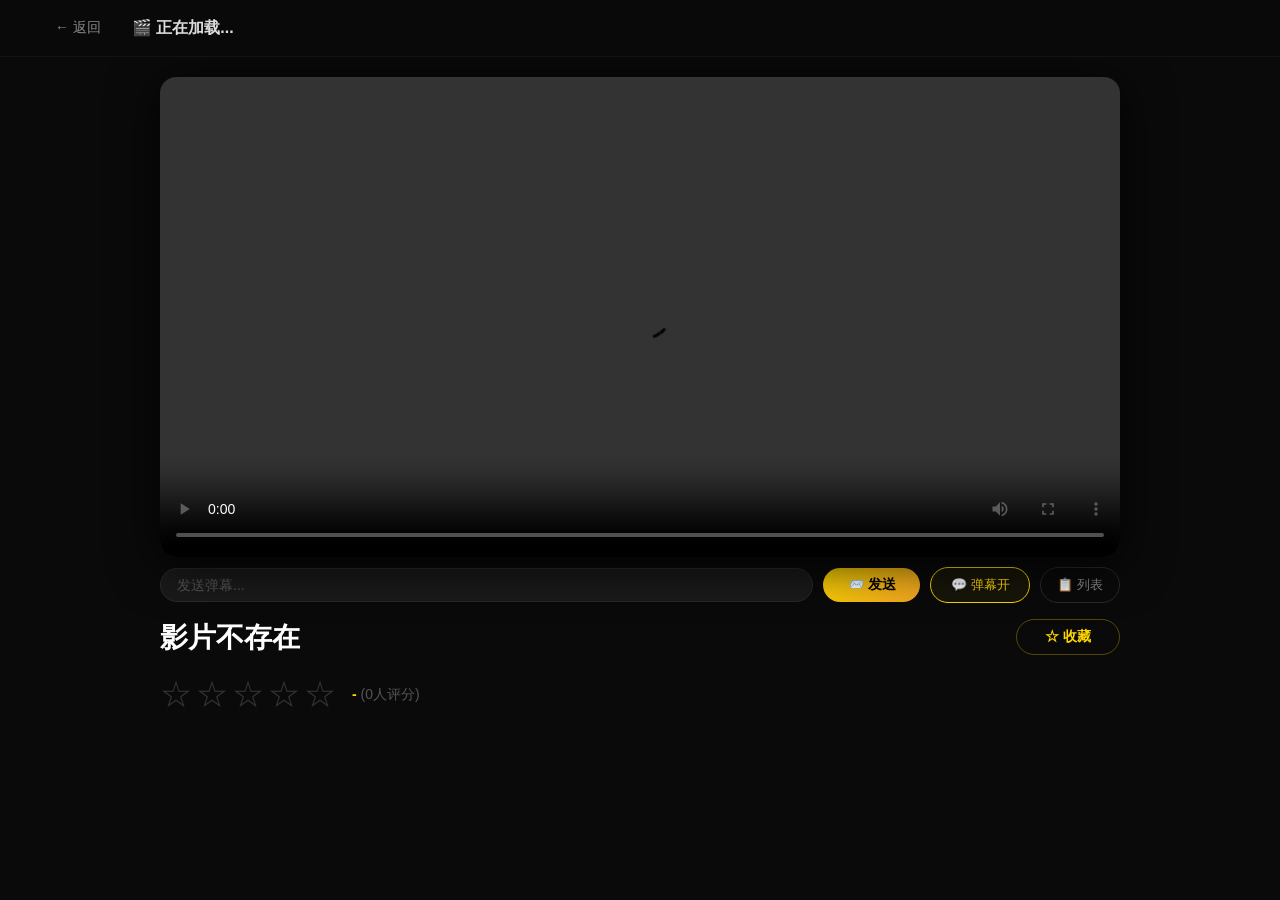
<file: frontend/player.html>
<!DOCTYPE html>
<html lang="zh-CN">
<head>
    <meta charset="UTF-8" />
    <meta name="viewport" content="width=device-width, initial-scale=1.0" />
    <title>🎬 正在播放 - 我的影视</title>
    <style>
        /* ... 样式保持不变 ... */
        * { margin: 0; padding: 0; box-sizing: border-box; }
        body {
            font-family: "PingFang SC", "Microsoft YaHei", "Segoe UI", sans-serif;
            background: #0a0a0a;
            color: #fff;
            min-height: 100vh;
        }
        ::-webkit-scrollbar { width: 6px; }
        ::-webkit-scrollbar-track { background: #141414; }
        ::-webkit-scrollbar-thumb { background: #ffd700; border-radius: 10px; }

        .back-bar {
            padding: 12px 40px;
            background: rgba(10,10,10,0.92);
            backdrop-filter: blur(20px);
            display: flex;
            align-items: center;
            justify-content: space-between;
            border-bottom: 1px solid rgba(255,255,255,0.04);
            position: sticky;
            top: 0;
            z-index: 100;
        }
        .back-bar .left { display: flex; align-items: center; gap: 16px; }
        .back-bar .left a {
            color: #888;
            font-size: 14px;
            text-decoration: none;
            padding: 6px 14px;
            border-radius: 20px;
            border: 1px solid transparent;
            transition: 0.3s;
        }
        .back-bar .left a:hover { color: #ffd700; border-color: rgba(255,215,0,0.2); }
        .back-bar .title { font-size: 16px; font-weight: 600; color: #ddd; max-width: 300px; overflow: hidden; text-overflow: ellipsis; white-space: nowrap; }
        .back-bar .auth-status { color: #888; font-size: 14px; }
        .back-bar .auth-status a { color: #ffd700; text-decoration: none; }

        .player-wrapper {
            max-width: 1000px;
            margin: 20px auto 0;
            padding: 0 20px;
            position: relative;
        }
        .player-wrapper video {
            width: 100%;
            border-radius: 16px;
            background: #000;
            display: block;
            box-shadow: 0 8px 50px rgba(0,0,0,0.8);
        }

        #danmakuCanvas {
            position: absolute;
            top: 0;
            left: 20px;
            width: calc(100% - 40px);
            height: 100%;
            pointer-events: none;
            border-radius: 16px;
            z-index: 10;
        }

        .danmaku-controls {
            max-width: 1000px;
            margin: 10px auto 0;
            padding: 0 20px;
            display: flex;
            flex-wrap: wrap;
            gap: 10px;
            align-items: center;
        }
        .danmaku-controls input {
            flex: 1;
            min-width: 150px;
            padding: 8px 16px;
            border-radius: 24px;
            border: 1px solid #2a2a2a;
            background: #1a1a1a;
            color: #fff;
            font-size: 14px;
            outline: none;
            transition: 0.3s;
        }
        .danmaku-controls input:focus { border-color: #ffd700; }
        .danmaku-controls input::placeholder { color: #555; }
        .danmaku-controls .btn-danmaku {
            padding: 8px 24px;
            border-radius: 24px;
            border: none;
            background: linear-gradient(135deg, #ffd700, #f5a623);
            color: #000;
            font-weight: 700;
            cursor: pointer;
            transition: 0.3s;
            font-size: 14px;
        }
        .danmaku-controls .btn-danmaku:hover { transform: scale(1.04); }
        .danmaku-controls .btn-toggle {
            padding: 8px 16px;
            border-radius: 24px;
            border: 1px solid #2a2a2a;
            background: transparent;
            color: #888;
            cursor: pointer;
            transition: 0.3s;
            font-size: 13px;
            min-width: 100px;
        }
        .danmaku-controls .btn-toggle:hover { border-color: #ffd700; color: #ffd700; }
        .danmaku-controls .btn-toggle.active { border-color: #ffd700; color: #ffd700; background: rgba(255,215,0,0.06); }

        .danmaku-list-toggle {
            padding: 8px 16px;
            border-radius: 24px;
            border: 1px solid #2a2a2a;
            background: transparent;
            color: #888;
            cursor: pointer;
            transition: 0.3s;
            font-size: 13px;
        }
        .danmaku-list-toggle:hover { border-color: #ffd700; color: #ffd700; }

        .danmaku-list-panel {
            display: none;
            max-width: 1000px;
            margin: 10px auto 0;
            padding: 0 20px;
            max-height: 200px;
            overflow-y: auto;
        }
        .danmaku-list-panel.active { display: block; }
        .danmaku-list-panel .danmaku-item {
            padding: 6px 12px;
            border-bottom: 1px solid rgba(255,255,255,0.04);
            font-size: 13px;
            color: #aaa;
            display: flex;
            gap: 12px;
            align-items: center;
        }
        .danmaku-list-panel .danmaku-item .d-time { color: #555; font-size: 12px; min-width: 50px; }
        .danmaku-list-panel .danmaku-item .d-user { color: #666; font-size: 12px; min-width: 40px; }
        .danmaku-list-panel .danmaku-item .d-content { color: #ddd; }
        .danmaku-list-panel::-webkit-scrollbar { width: 4px; }
        .danmaku-list-panel::-webkit-scrollbar-thumb { background: #ffd700; border-radius: 10px; }

        .detail {
            max-width: 1000px;
            margin: 16px auto 0;
            padding: 0 20px 40px;
        }
        .detail .top-row { display: flex; justify-content: space-between; align-items: flex-start; flex-wrap: wrap; gap: 12px; }
        .detail h1 { font-size: 28px; font-weight: 700; margin-bottom: 4px; }
        .detail .tags { display: flex; flex-wrap: wrap; gap: 8px 14px; color: #888; font-size: 14px; margin-bottom: 10px; }
        .detail .tags span { background: rgba(255,255,255,0.04); padding: 4px 14px; border-radius: 20px; border: 1px solid rgba(255,255,255,0.04); }
        .detail .desc { color: #999; line-height: 1.8; font-size: 15px; max-width: 700px; margin-top: 4px; }

        .rating-section {
            display: flex;
            align-items: center;
            gap: 16px;
            margin: 12px 0;
            flex-wrap: wrap;
        }
        .rating-section .stars { display: flex; gap: 4px; font-size: 32px; cursor: pointer; }
        .rating-section .stars .star { color: #333; transition: 0.2s; user-select: none; }
        .rating-section .stars .star.active { color: #ffd700; }
        .rating-section .stars .star:hover { color: #ffd700; transform: scale(1.1); }
        .rating-section .rating-info { color: #888; font-size: 14px; }
        .rating-section .rating-info .avg { color: #ffd700; font-weight: 700; }
        .rating-section .rating-info .count { color: #555; }

        .btn-favorite {
            padding: 8px 28px;
            border-radius: 28px;
            border: 1px solid rgba(255,215,0,0.3);
            background: transparent;
            color: #ffd700;
            font-size: 14px;
            font-weight: 600;
            cursor: pointer;
            transition: 0.4s;
        }
        .btn-favorite:hover { background: rgba(255,215,0,0.08); border-color: #ffd700; }
        .btn-favorite.active { background: rgba(255,215,0,0.12); border-color: #ffd700; }

        .toast-msg {
            position: fixed;
            bottom: 40px;
            left: 50%;
            transform: translateX(-50%);
            background: rgba(0,0,0,0.88);
            backdrop-filter: blur(20px);
            color: #fff;
            padding: 12px 28px;
            border-radius: 14px;
            font-size: 14px;
            z-index: 999;
            border: 1px solid rgba(255,255,255,0.06);
            transition: opacity 0.4s;
            box-shadow: 0 8px 40px rgba(0,0,0,0.5);
        }

        .resume-bar {
            display: flex;
            align-items: center;
            justify-content: space-between;
            padding: 10px 18px;
            margin-bottom: 10px;
            background: rgba(255,215,0,0.08);
            border: 1px solid rgba(255,215,0,0.12);
            border-radius: 12px;
            color: #fff;
            font-size: 14px;
            gap: 12px;
            flex-wrap: wrap;
        }
        .resume-bar button {
            padding: 6px 18px;
            border-radius: 20px;
            border: none;
            background: linear-gradient(135deg, #ffd700, #f5a623);
            color: #000;
            font-weight: 700;
            cursor: pointer;
            font-size: 13px;
        }
        .resume-bar .close-btn {
            background: transparent;
            border: none;
            color: #666;
            cursor: pointer;
            font-size: 16px;
        }

        @media (max-width: 768px) {
            .back-bar { padding: 10px 14px; flex-wrap: wrap; gap: 6px; }
            .back-bar .title { font-size: 13px; max-width: 120px; }
            .player-wrapper { padding: 0 10px; margin-top: 10px; }
            .danmaku-controls { padding: 0 10px; }
            .danmaku-controls input { min-width: 100px; font-size: 13px; }
            .detail { padding: 0 10px 30px; margin-top: 10px; }
            .detail h1 { font-size: 20px; }
            .rating-section .stars { font-size: 26px; }
            .detail .top-row { flex-direction: column; align-items: stretch; }
            .btn-favorite { text-align: center; }
            #danmakuCanvas { left: 10px; width: calc(100% - 20px); }
        }
    </style>
</head>
<body>

    <!-- ====== 导航 ====== -->
    <div class="back-bar">
        <div class="left">
            <a href="index.html">← 返回</a>
            <span class="title" id="movieTitle">🎬 正在加载...</span>
        </div>
        <div class="auth-status" id="authStatus"></div>
    </div>

    <!-- ====== 播放器 ====== -->
    <div class="player-wrapper" id="playerWrapper">
        <video id="videoPlayer" controls autoplay>
            <source src="" type="video/mp4" />
            您的浏览器不支持视频播放。
        </video>
        <canvas id="danmakuCanvas"></canvas>
    </div>

    <!-- ====== 弹幕控制栏 ====== -->
    <div class="danmaku-controls">
        <input type="text" id="danmakuInput" placeholder="发送弹幕..." maxlength="200" />
        <button class="btn-danmaku" id="sendDanmakuBtn">📨 发送</button>
        <button class="btn-toggle active" id="toggleDanmakuBtn">💬 弹幕开</button>
        <button class="danmaku-list-toggle" id="toggleDanmakuList">📋 列表</button>
    </div>

    <!-- ====== 弹幕列表 ====== -->
    <div class="danmaku-list-panel" id="danmakuListPanel">
        <div id="danmakuList"></div>
    </div>

    <!-- ====== 详情 ====== -->
    <div class="detail">
        <div class="top-row">
            <div>
                <h1 id="detailTitle">加载中...</h1>
                <div class="tags" id="detailTags"></div>
                <div class="rating-section">
                    <div class="stars" id="starsContainer">
                        <span class="star" data-value="1">☆</span>
                        <span class="star" data-value="2">☆</span>
                        <span class="star" data-value="3">☆</span>
                        <span class="star" data-value="4">☆</span>
                        <span class="star" data-value="5">☆</span>
                    </div>
                    <div class="rating-info">
                        <span class="avg" id="avgRating">-</span>
                        <span class="count" id="ratingCount">(0人评分)</span>
                    </div>
                </div>
                <p class="desc" id="detailDesc"></p>
            </div>
            <button class="btn-favorite" id="favoriteBtn">☆ 收藏</button>
        </div>
    </div>

    <script type="module">
        import { AuthAPI, MovieAPI, UserAPI } from './js/api.js';

        // ====== 获取影片 ID ======
        const params = new URLSearchParams(window.location.search);
        const movieId = parseInt(params.get('id')) || 1;

        // ====== DOM 引用 ======
        const videoPlayer = document.getElementById('videoPlayer');
        const canvas = document.getElementById('danmakuCanvas');
        const ctx = canvas.getContext('2d');
        const danmakuInput = document.getElementById('danmakuInput');
        const sendBtn = document.getElementById('sendDanmakuBtn');
        const toggleBtn = document.getElementById('toggleDanmakuBtn');
        const toggleListBtn = document.getElementById('toggleDanmakuList');
        const danmakuListPanel = document.getElementById('danmakuListPanel');
        const danmakuList = document.getElementById('danmakuList');

        let currentMovie = null;
        let danmakuEnabled = true;
        let danmakuData = [];
        let danmakuTracks = [];
        let animationId = null;
        let lastTime = -1;

        // ====== 弹幕类 ======
        class Danmaku {
            constructor(text, time, color = '#ffffff', size = 'medium', username = '匿名') {
                this.text = text;
                this.time = time;
                this.color = color;
                this.size = size === 'large' ? 28 : size === 'small' ? 16 : 22;
                this.username = username;
                this.x = canvas.width;
                this.y = 20 + Math.random() * (canvas.height - 50);
                this.speed = 1.5 + Math.random() * 1.5;
            }

            update() {
                this.x -= this.speed;
                return this.x > -400;
            }

            draw(ctx) {
                ctx.font = `${this.size}px "PingFang SC", "Microsoft YaHei", sans-serif`;
                ctx.shadowColor = 'rgba(0,0,0,0.8)';
                ctx.shadowBlur = 8;
                ctx.fillStyle = this.color;
                ctx.textBaseline = 'middle';
                ctx.fillText(this.text, this.x, this.y);
                ctx.shadowBlur = 0;
            }
        }

        // ====== 初始化画布 ======
        function initCanvas() {
            const rect = videoPlayer.getBoundingClientRect();
            canvas.width = rect.width || 960;
            canvas.height = rect.height || 540;
            canvas.style.width = '100%';
            canvas.style.height = '100%';
        }

        // ====== 弹幕渲染引擎 ======
        function renderDanmaku(timestamp) {
            if (!danmakuEnabled) {
                ctx.clearRect(0, 0, canvas.width, canvas.height);
                animationId = requestAnimationFrame(renderDanmaku);
                return;
            }

            const currentTime = videoPlayer.currentTime;

            // 每秒检查一次是否有新的弹幕需要出现
            if (Math.floor(currentTime) !== Math.floor(lastTime)) {
                const newDanmaku = danmakuData.filter(d => {
                    const timeDiff = Math.abs(d.time - currentTime);
                    return timeDiff < 0.8 && !d._displayed;
                });

                newDanmaku.forEach(d => {
                    const danmaku = new Danmaku(
                        d.content,
                        d.time,
                        d.color || '#ffffff',
                        d.size || 'medium',
                        d.username || '匿名'
                    );
                    danmakuTracks.push(danmaku);
                    d._displayed = true;
                });

                lastTime = currentTime;
            }

            ctx.clearRect(0, 0, canvas.width, canvas.height);
            danmakuTracks = danmakuTracks.filter(d => d.update());
            danmakuTracks.forEach(d => d.draw(ctx));

            animationId = requestAnimationFrame(renderDanmaku);
        }

        // ====== 加载弹幕 ======
        async function loadDanmaku() {
            try {
                const resp = await fetch(`http://localhost:5000/api/danmaku/${movieId}`);
                const data = await resp.json();
                if (data.success) {
                    danmakuData = data.data || [];
                    danmakuData.sort((a, b) => a.time - b.time);
                    danmakuData.forEach(d => d._displayed = false);
                    renderDanmakuList(danmakuData);
                }
            } catch (e) {
                console.error('加载弹幕失败:', e);
            }
        }

        function renderDanmakuList(data) {
            if (!data || data.length === 0) {
                danmakuList.innerHTML = '<div style="color:#555;padding:12px;text-align:center;font-size:13px;">还没有弹幕，来发第一条吧 ✨</div>';
                return;
            }
            danmakuList.innerHTML = data.map(d => `
                <div class="danmaku-item">
                    <span class="d-time">${Math.floor(d.time / 60)}:${String(Math.floor(d.time % 60)).padStart(2, '0')}</span>
                    <span class="d-user">${d.username || '匿名'}</span>
                    <span class="d-content" style="color:${d.color || '#ddd'}">${d.content}</span>
                </div>
            `).join('');
        }

        // ====== 发送弹幕 ======

        // 防止频繁发送弹幕
        let lastSendTime = 0;

        async function sendDanmaku() {
            const now = Date.now();
            if (now - lastSendTime < 2000) {
                showToast('⏳ 发送太快了，稍等...', true);
                return;
            }
            lastSendTime = now;

            const content = danmakuInput.value.trim();
            if (!content) {
                showToast('请输入弹幕内容');
                return;
            }

            const currentTime = videoPlayer.currentTime;

            try {
                const resp = await fetch('http://localhost:5000/api/danmaku', {
                    method: 'POST',
                    headers: {
                        'Content-Type': 'application/json',
                        'Authorization': `Bearer ${localStorage.getItem('movie_token') || ''}`
                    },
                    body: JSON.stringify({
                        movie_id: movieId,
                        content: content,
                        time: currentTime,
                        color: '#ffffff',
                        size: 'medium'
                    })
                });
                const data = await resp.json();

                if (data.success) {
                    const newDanmaku = {
                        content: content,
                        time: currentTime,
                        color: '#ffffff',
                        size: 'medium',
                        username: localStorage.getItem('movie_username') || '匿名',
                        _displayed: false
                    };
                    danmakuData.push(newDanmaku);
                    danmakuData.sort((a, b) => a.time - b.time);
                    danmakuInput.value = '';
                    showToast('✅ 弹幕发送成功');
                    renderDanmakuList(danmakuData);
                } else {
                    showToast(data.message || '发送失败', true);
                }
            } catch (e) {
                console.error('发送弹幕失败:', e);
                showToast('网络错误，请重试', true);
            }
        }

        // ====== 评分功能 ======
        let userRating = 0;
        const stars = document.querySelectorAll('.star');

        async function loadRating() {
            try {
                const resp = await fetch(`http://localhost:5000/api/movies/${movieId}/rating`, {
                    headers: {
                        'Authorization': `Bearer ${localStorage.getItem('movie_token') || ''}`
                    }
                });
                const data = await resp.json();
                if (data.success && data.data.rating > 0) {
                    userRating = data.data.rating;
                    updateStars(userRating);
                }
            } catch (e) {}

            try {
                const resp = await fetch(`http://localhost:5000/api/movies/${movieId}`);
                const data = await resp.json();
                if (data.success) {
                    const m = data.data;
                    document.getElementById('avgRating').textContent = m.avg_rating || m.rating || '-';
                    document.getElementById('ratingCount').textContent = `(${m.rating_count || 0}人评分)`;
                }
            } catch (e) {}
        }

        function updateStars(rating) {
            stars.forEach((star, index) => {
                star.textContent = index < rating ? '★' : '☆';
                star.classList.toggle('active', index < rating);
            });
        }

        stars.forEach(star => {
            star.addEventListener('click', async function() {
                if (!AuthAPI.isLoggedIn()) {
                    showToast('请先登录再评分 ❤️');
                    setTimeout(() => window.location.href = 'auth/login.html', 500);
                    return;
                }
                const rating = parseInt(this.dataset.value);
                userRating = rating;
                updateStars(rating);
                try {
                    const resp = await fetch(`http://localhost:5000/api/movies/${movieId}/rating`, {
                        method: 'POST',
                        headers: {
                            'Content-Type': 'application/json',
                            'Authorization': `Bearer ${localStorage.getItem('movie_token') || ''}`
                        },
                        body: JSON.stringify({ rating })
                    });
                    const data = await resp.json();
                    if (data.success) {
                        document.getElementById('avgRating').textContent = data.data.avg_rating;
                        document.getElementById('ratingCount').textContent = `(${data.data.rating_count}人评分)`;
                        showToast(`⭐ 评分 ${rating} 星成功！`);
                    }
                } catch (e) {
                    showToast('评分失败，请重试', true);
                }
            });
            star.addEventListener('mouseenter', function() {
                const val = parseInt(this.dataset.value);
                stars.forEach((s, i) => { s.textContent = i < val ? '★' : '☆'; });
            });
            star.addEventListener('mouseleave', function() {
                updateStars(userRating);
            });
        });

        // ====== Toast ======
        function showToast(msg, isError = false) {
            const old = document.querySelector('.toast-msg');
            if (old) old.remove();
            const div = document.createElement('div');
            div.className = 'toast-msg';
            div.textContent = msg;
            if (isError) { div.style.borderColor = 'rgba(255,107,107,0.3)'; div.style.color = '#ff6b6b'; }
            document.body.appendChild(div);
            setTimeout(() => { div.style.opacity = '0'; setTimeout(() => div.remove(), 300); }, 2500);
        }

        // ====== 弹幕开关 ======
        toggleBtn.addEventListener('click', function() {
            danmakuEnabled = !danmakuEnabled;
            this.classList.toggle('active', danmakuEnabled);
            this.textContent = danmakuEnabled ? '💬 弹幕开' : '💬 弹幕关';
            if (!danmakuEnabled) {
                ctx.clearRect(0, 0, canvas.width, canvas.height);
            }
        });

        toggleListBtn.addEventListener('click', function() {
            danmakuListPanel.classList.toggle('active');
            this.textContent = danmakuListPanel.classList.contains('active') ? '📋 关闭' : '📋 列表';
        });

        // ====== 事件绑定 ======
        sendBtn.addEventListener('click', sendDanmaku);
        danmakuInput.addEventListener('keydown', (e) => { if (e.key === 'Enter') sendDanmaku(); });

        // ====== 加载影片 ======
        async function loadMovie() {
            try {
                const result = await MovieAPI.getMovieDetail(movieId);
                if (!result.success) { document.getElementById('detailTitle').textContent = '影片不存在'; return; }

                currentMovie = result.data;
                const m = currentMovie;

                document.getElementById('movieTitle').textContent = `🎬 ${m.title}`;
                document.getElementById('detailTitle').textContent = m.title;
                document.getElementById('detailDesc').textContent = m.description || '暂无简介';
                document.getElementById('detailTags').innerHTML = `
                    <span>📅 ${m.year || '2026'}</span>
                    <span>🎭 ${m.genre || '未知'}</span>
                    <span>⭐ ${m.rating || 'N/A'}</span>
                `;

                const videoUrl = m.video_url || 'https://www.w3schools.com/html/mov_bbb.mp4';
                videoPlayer.querySelector('source').src = videoUrl;
                videoPlayer.load();

                updateAuthStatus();

                await loadDanmaku();
                await loadRating();

                if (AuthAPI.isLoggedIn()) {
                    try { await UserAPI.addHistory(movieId); } catch (e) {}
                    await checkFavoriteStatus();
                } else {
                    document.getElementById('favoriteBtn').textContent = '☆ 登录后收藏';
                    document.getElementById('favoriteBtn').style.opacity = '0.6';
                }

                videoPlayer.addEventListener('play', () => {
                    if (!animationId) {
                        initCanvas();
                        animationId = requestAnimationFrame(renderDanmaku);
                    }
                });

                videoPlayer.addEventListener('pause', () => {
                    if (animationId) {
                        cancelAnimationFrame(animationId);
                        animationId = null;
                    }
                });

                videoPlayer.addEventListener('seeked', () => {
                    const currentTime = videoPlayer.currentTime;
                    danmakuTracks = [];
                    danmakuData.forEach(d => {
                        d._displayed = d.time < currentTime;
                    });
                    lastTime = -1;
                });

                window.addEventListener('resize', initCanvas);

                setupProgressRecovery();

            } catch (error) {
                console.error('加载失败:', error);
                document.getElementById('detailTitle').textContent = '加载失败';
            }
        }

        // ====== 进度记忆 ======
        function getProgressKey(id) { return `movie_progress_${id}`; }
        function getProgress(id) {
            try {
                const data = localStorage.getItem(getProgressKey(id));
                if (data) {
                    const parsed = JSON.parse(data);
                    if (Date.now() - parsed.updatedAt > 7 * 24 * 60 * 60 * 1000) {
                        localStorage.removeItem(getProgressKey(id));
                        return null;
                    }
                    return parsed.time;
                }
            } catch (e) {}
            return null;
        }

        function setupProgressRecovery() {
            const savedTime = getProgress(movieId);
            if (savedTime && savedTime > 5) {
                videoPlayer.addEventListener('canplay', function onCanPlay() {
                    videoPlayer.removeEventListener('canplay', onCanPlay);
                    const wrapper = document.getElementById('playerWrapper');
                    const existing = document.querySelector('.resume-bar');
                    if (existing) existing.remove();
                    const bar = document.createElement('div');
                    bar.className = 'resume-bar';
                    const timeStr = Math.floor(savedTime / 60) + ':' + String(Math.floor(savedTime % 60)).padStart(2, '0');
                    bar.innerHTML = `
                        <span>⏱️ 上次看到 <strong>${timeStr}</strong></span>
                        <div style="display:flex;gap:8px;">
                            <button onclick="this.closest('.resume-bar').remove(); document.getElementById('videoPlayer').currentTime = ${savedTime}; document.getElementById('videoPlayer').play();">▶ 继续观看</button>
                            <button class="close-btn" onclick="this.closest('.resume-bar').remove();">✕</button>
                        </div>
                    `;
                    wrapper.prepend(bar);
                });
            } else if (savedTime && savedTime <= 5) {
                videoPlayer.addEventListener('canplay', function onCanPlay() {
                    videoPlayer.removeEventListener('canplay', onCanPlay);
                    videoPlayer.currentTime = savedTime;
                });
            }

            let saveTimer = null;
            let lastSavedTime = 0;

            videoPlayer.addEventListener('play', () => {
                if (saveTimer) clearInterval(saveTimer);
                saveTimer = setInterval(() => {
                    const t = videoPlayer.currentTime;
                    if (t > 5 && Math.abs(t - lastSavedTime) > 3) {
                        localStorage.setItem(getProgressKey(movieId), JSON.stringify({ time: t, updatedAt: Date.now() }));
                        lastSavedTime = t;
                    }
                }, 3000);
            });

            videoPlayer.addEventListener('pause', () => {
                const t = videoPlayer.currentTime;
                if (t > 5) { localStorage.setItem(getProgressKey(movieId), JSON.stringify({ time: t, updatedAt: Date.now() }));
                    lastSavedTime = t; }
            });

            videoPlayer.addEventListener('ended', () => {
                localStorage.removeItem(getProgressKey(movieId));
                if (saveTimer) { clearInterval(saveTimer);
                    saveTimer = null; }
            });
        }

        // ====== 认证状态 ======
        function updateAuthStatus() {
            const authStatus = document.getElementById('authStatus');
            if (AuthAPI.isLoggedIn()) {
                const username = localStorage.getItem('movie_username') || '用户';
                authStatus.textContent = `👋 ${username}`;
            } else {
                authStatus.innerHTML = `<a href="auth/login.html">登录</a>`;
            }
        }

        // ====== 收藏 ======
        const favoriteBtn = document.getElementById('favoriteBtn');

        async function checkFavoriteStatus() {
            if (!AuthAPI.isLoggedIn()) return;
            try {
                const result = await UserAPI.getFavorites();
                if (result.success) {
                    const favorited = result.data.some(m => m.id === movieId);
                    updateFavoriteButton(favorited);
                }
            } catch (e) {}
        }

        function updateFavoriteButton(favorited) {
            favoriteBtn.textContent = favorited ? '⭐ 已收藏' : '☆ 收藏';
            favoriteBtn.classList.toggle('active', favorited);
            favoriteBtn.style.opacity = '1';
        }

        window.toggleFavorite = async function() {
            if (!AuthAPI.isLoggedIn()) {
                showToast('请先登录 ❤️');
                setTimeout(() => window.location.href = 'auth/login.html', 500);
                return;
            }
            try {
                const result = await UserAPI.toggleFavorite(movieId);
                if (result.success) {
                    updateFavoriteButton(result.data.favorited);
                    showToast(result.data.favorited ? '✅ 已收藏' : '已取消收藏');
                }
            } catch (e) { showToast('操作失败', true); }
        };
        favoriteBtn.addEventListener('click', window.toggleFavorite);

        // ====== 启动 ======
        loadMovie();
    </script>
</body>
</html>
</file>
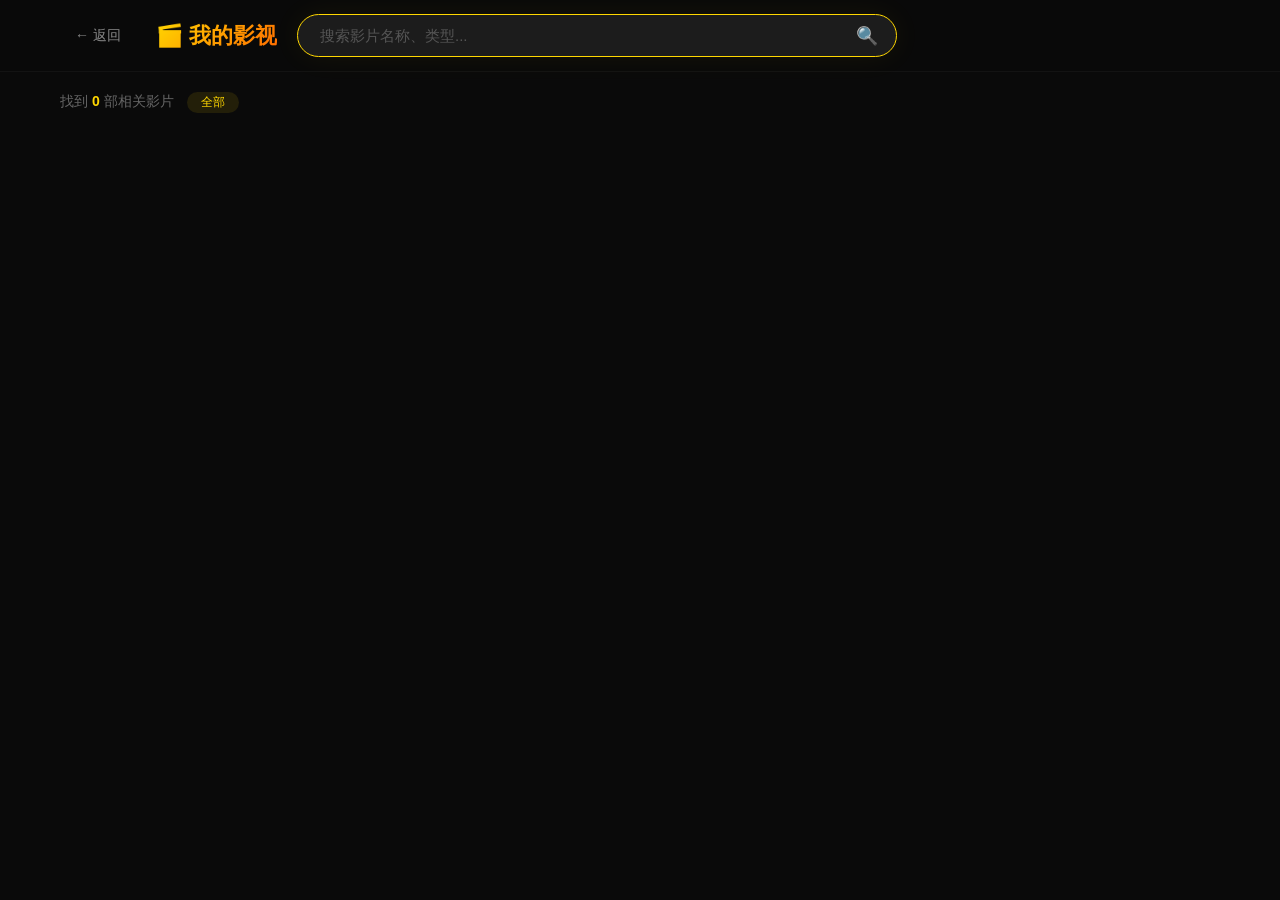
<file: frontend/search.html>
<!DOCTYPE html>
<html lang="zh-CN">
<head>
    <meta charset="UTF-8" />
    <meta name="viewport" content="width=device-width, initial-scale=1.0" />
    <title>搜索 - 我的影视</title>
    <style>
        * {
            margin: 0;
            padding: 0;
            box-sizing: border-box;
        }
        body {
            font-family: "PingFang SC", "Microsoft YaHei", "Segoe UI", sans-serif;
            background: #0a0a0a;
            color: #fff;
            min-height: 100vh;
        }
        ::-webkit-scrollbar {
            width: 6px;
        }
        ::-webkit-scrollbar-track {
            background: #141414;
        }
        ::-webkit-scrollbar-thumb {
            background: #ffd700;
            border-radius: 10px;
        }

        /* ====== 导航 ====== */
        .search-nav {
            display: flex;
            align-items: center;
            padding: 14px 60px;
            background: rgba(10, 10, 10, 0.92);
            backdrop-filter: blur(20px) saturate(1.8);
            border-bottom: 1px solid rgba(255, 255, 255, 0.04);
            gap: 20px;
            position: sticky;
            top: 0;
            z-index: 100;
        }
        .search-nav .logo {
            font-size: 22px;
            font-weight: 800;
            background: linear-gradient(135deg, #ffd700, #ff6b00);
            -webkit-background-clip: text;
            -webkit-text-fill-color: transparent;
            white-space: nowrap;
            cursor: pointer;
        }
        .search-nav .back-home {
            color: #888;
            text-decoration: none;
            font-size: 14px;
            transition: 0.3s;
            padding: 6px 14px;
            border-radius: 20px;
            border: 1px solid transparent;
        }
        .search-nav .back-home:hover {
            color: #ffd700;
            border-color: rgba(255, 215, 0, 0.2);
        }
        .search-nav .search-box-wrapper {
            flex: 1;
            max-width: 600px;
            display: flex;
            align-items: center;
            background: rgba(255, 255, 255, 0.05);
            border-radius: 28px;
            border: 1px solid rgba(255, 255, 255, 0.06);
            transition: 0.4s;
        }
        .search-nav .search-box-wrapper:focus-within {
            border-color: #ffd700;
            box-shadow: 0 0 30px rgba(255, 215, 0, 0.06);
            background: rgba(255, 255, 255, 0.08);
        }
        .search-nav .search-box-wrapper input {
            flex: 1;
            padding: 12px 22px;
            background: transparent;
            border: none;
            outline: none;
            color: #fff;
            font-size: 15px;
            min-width: 0;
        }
        .search-nav .search-box-wrapper input::placeholder {
            color: #555;
        }
        .search-nav .search-box-wrapper .search-icon {
            padding: 0 18px 0 4px;
            color: #666;
            font-size: 18px;
            cursor: pointer;
            transition: 0.3s;
            user-select: none;
        }
        .search-nav .search-box-wrapper .search-icon:hover {
            color: #ffd700;
        }
        .search-nav .search-clear {
            padding: 0 18px;
            color: #666;
            cursor: pointer;
            display: none;
            font-size: 16px;
            transition: 0.3s;
            user-select: none;
        }
        .search-nav .search-clear:hover {
            color: #ff6b6b;
        }
        .search-nav .search-clear.show {
            display: block;
        }

        /* ====== 统计 ====== */
        .search-stats {
            padding: 20px 60px 4px;
            color: #666;
            font-size: 14px;
        }
        .search-stats .highlight {
            color: #ffd700;
            font-weight: 700;
        }
        .search-stats .type-tag {
            display: inline-block;
            padding: 2px 14px;
            border-radius: 12px;
            background: rgba(255, 215, 0, 0.1);
            color: #ffd700;
            font-size: 12px;
            margin-left: 10px;
        }

        /* ====== 结果 ====== */
        .search-results {
            padding: 20px 60px 40px;
        }

        .movie-grid {
            display: grid;
            grid-template-columns: repeat(auto-fill, minmax(200px, 1fr));
            gap: 22px;
        }

        .movie-card {
            background: #141414;
            border-radius: 14px;
            overflow: hidden;
            transition: all 0.4s cubic-bezier(0.25, 0.46, 0.45, 0.94);
            cursor: pointer;
            border: 1px solid rgba(255, 255, 255, 0.03);
        }
        .movie-card:hover {
            transform: translateY(-10px) scale(1.02);
            box-shadow: 0 20px 50px rgba(255, 215, 0, 0.12);
            border-color: rgba(255, 215, 0, 0.15);
        }
        .movie-card .poster-wrap {
            position: relative;
            overflow: hidden;
            aspect-ratio: 2/3;
        }
        .movie-card .poster-wrap img {
            width: 100%;
            height: 100%;
            object-fit: cover;
            transition: 0.5s;
        }
        .movie-card:hover .poster-wrap img {
            transform: scale(1.05);
        }
        .movie-card .poster-wrap .play-icon {
            position: absolute;
            top: 50%;
            left: 50%;
            transform: translate(-50%, -50%) scale(0);
            width: 50px;
            height: 50px;
            background: rgba(255, 215, 0, 0.9);
            border-radius: 50%;
            display: flex;
            align-items: center;
            justify-content: center;
            font-size: 24px;
            color: #000;
            transition: 0.3s;
            opacity: 0;
        }
        .movie-card:hover .poster-wrap .play-icon {
            transform: translate(-50%, -50%) scale(1);
            opacity: 1;
        }
        .movie-card .poster-wrap .rating-badge {
            position: absolute;
            top: 10px;
            right: 10px;
            background: rgba(0, 0, 0, 0.8);
            backdrop-filter: blur(10px);
            padding: 4px 12px;
            border-radius: 20px;
            font-size: 13px;
            font-weight: 700;
            color: #ffd700;
            display: flex;
            align-items: center;
            gap: 4px;
        }
        .movie-card .info {
            padding: 14px 16px 16px;
        }
        .movie-card .info h3 {
            font-size: 15px;
            font-weight: 600;
            white-space: nowrap;
            overflow: hidden;
            text-overflow: ellipsis;
            margin-bottom: 4px;
        }
        .movie-card .info .meta {
            display: flex;
            justify-content: space-between;
            color: #666;
            font-size: 13px;
        }

        /* ====== 空状态 ====== */
        .empty-state {
            text-align: center;
            padding: 60px 20px 40px;
            grid-column: 1 / -1;
        }
        .empty-state .icon {
            font-size: 72px;
            margin-bottom: 16px;
            opacity: 0.5;
        }
        .empty-state h2 {
            font-size: 22px;
            margin-bottom: 8px;
            color: #888;
        }
        .empty-state p {
            color: #555;
            font-size: 15px;
        }
        .empty-state .hot-recommend {
            margin-top: 40px;
            text-align: left;
        }
        .empty-state .hot-recommend h3 {
            font-size: 18px;
            margin-bottom: 16px;
            color: #aaa;
        }
        .empty-state .hot-recommend .movie-grid {
            grid-template-columns: repeat(auto-fill, minmax(200px, 1fr));
        }

        /* ====== 响应式 ====== */
        @media (max-width: 768px) {
            .search-nav {
                padding: 12px 16px;
                flex-wrap: wrap;
                gap: 12px;
            }
            .search-nav .logo {
                font-size: 18px;
            }
            .search-nav .search-box-wrapper {
                order: 3;
                flex-basis: 100%;
                max-width: 100%;
            }
            .search-nav .search-box-wrapper input {
                padding: 10px 16px;
                font-size: 14px;
            }
            .search-stats {
                padding: 14px 16px 4px;
                font-size: 13px;
            }
            .search-results {
                padding: 12px 16px 30px;
            }
            .movie-grid {
                grid-template-columns: repeat(auto-fill, minmax(140px, 1fr));
                gap: 14px;
            }
            .empty-state {
                padding: 40px 16px 30px;
            }
            .empty-state .icon {
                font-size: 48px;
            }
            .empty-state .hot-recommend .movie-grid {
                grid-template-columns: repeat(auto-fill, minmax(140px, 1fr));
            }
        }
    </style>
</head>
<body>

    <!-- ====== 导航 ====== -->
    <nav class="search-nav">
        <a href="index.html" class="back-home">← 返回</a>
        <span class="logo" onclick="location.href='index.html'">🎬 我的影视</span>
        <div class="search-box-wrapper">
            <input type="text" id="searchInput" placeholder="搜索影片名称、类型..." autofocus />
            <span class="search-icon" id="searchIcon">🔍</span>
            <span class="search-clear" id="clearBtn">✕</span>
        </div>
    </nav>

    <!-- ====== 统计 ====== -->
    <div class="search-stats" id="statsArea">
        找到 <span class="highlight" id="resultCount">0</span> 部相关影片
        <span class="type-tag" id="typeTag">全部</span>
    </div>

    <!-- ====== 结果 ====== -->
    <div class="search-results">
        <div class="movie-grid" id="resultGrid"></div>
    </div>

    <script src="data.js"></script>
    <script type="module">
        import { MovieAPI } from './js/api.js';

        const searchInput = document.getElementById('searchInput');
        const clearBtn = document.getElementById('clearBtn');
        const resultGrid = document.getElementById('resultGrid');
        const resultCount = document.getElementById('resultCount');
        const statsArea = document.getElementById('statsArea');
        const typeTag = document.getElementById('typeTag');

        // ====== 渲染 ======
        function renderResults(movies, keyword = '') {
            if (!movies || movies.length === 0) {
                resultGrid.innerHTML = `
                    <div class="empty-state">
                        <div class="icon">🔍</div>
                        <h2>未找到相关影片</h2>
                        <p>试试其他关键词，或者看看大家正在看什么</p>
                        <div class="hot-recommend">
                            <h3>🔥 热门推荐</h3>
                            <div class="movie-grid" id="recommendGrid"></div>
                        </div>
                    </div>
                `;
                loadRecommendations();
                statsArea.style.display = 'none';
                return;
            }

            statsArea.style.display = 'block';
            resultCount.textContent = movies.length;

            resultGrid.innerHTML = movies.map((m) => `
                <div class="movie-card" onclick="location.href='player.html?id=${m.id}'">
                    <div class="poster-wrap">
                        <img src="${m.poster}" alt="${m.title}" onerror="this.src='data:image/svg+xml,%3Csvg xmlns=%22http://www.w3.org/2000/svg%22 width=%22200%22 height=%22300%22%3E%3Crect fill=%22%23141414%22 width=%22200%22 height=%22300%22/%3E%3Ctext x=%2250%25%22 y=%2250%25%22 text-anchor=%22middle%22 dy=%22.3em%22 fill=%22%23444%22 font-size=%2240%22%3E🎬%3C/text%3E%3C/svg%3E'" />
                        <div class="rating-badge">⭐ ${m.rating}</div>
                        <div class="play-icon">▶</div>
                    </div>
                    <div class="info">
                        <h3>${m.title}</h3>
                        <div class="meta">
                            <span>${m.year}</span>
                            <span>${m.genre ? m.genre.split('/')[0].trim() : '未知'}</span>
                        </div>
                    </div>
                </div>
            `).join('');
        }

        // ====== 加载推荐 ======
        async function loadRecommendations() {
            try {
                const result = await MovieAPI.getMovies('', 1, 4);
                if (result.success) {
                    const grid = document.getElementById('recommendGrid');
                    if (grid) {
                        grid.innerHTML = result.data.movies.map((m) => `
                            <div class="movie-card" onclick="location.href='player.html?id=${m.id}'">
                                <div class="poster-wrap">
                                    <img src="${m.poster}" alt="${m.title}" onerror="this.src='data:image/svg+xml,%3Csvg xmlns=%22http://www.w3.org/2000/svg%22 width=%22200%22 height=%22300%22%3E%3Crect fill=%22%23141414%22 width=%22200%22 height=%22300%22/%3E%3Ctext x=%2250%25%22 y=%2250%25%22 text-anchor=%22middle%22 dy=%22.3em%22 fill=%22%23444%22 font-size=%2240%22%3E🎬%3C/text%3E%3C/svg%3E'" />
                                    <div class="rating-badge">⭐ ${m.rating}</div>
                                    <div class="play-icon">▶</div>
                                </div>
                                <div class="info">
                                    <h3>${m.title}</h3>
                                    <div class="meta">
                                        <span>${m.year}</span>
                                        <span>${m.genre ? m.genre.split('/')[0].trim() : '未知'}</span>
                                    </div>
                                </div>
                            </div>
                        `).join('');
                    }
                }
            } catch (e) {
                console.error('加载推荐失败:', e);
            }
        }

        // ====== 搜索 ======
        let searchTimer = null;
        async function doSearch(keyword) {
            const trimmed = keyword.trim();

            if (!trimmed) {
                clearBtn.classList.remove('show');
                const result = await MovieAPI.getMovies('', 1, 30);
                if (result.success) {
                    renderResults(result.data.movies);
                    typeTag.textContent = '全部';
                }
                return;
            }

            clearBtn.classList.add('show');
            typeTag.textContent = `"${trimmed}"`;

            try {
                const result = await MovieAPI.getMovies(trimmed, 1, 30);
                if (result.success) {
                    renderResults(result.data.movies, trimmed);
                } else {
                    renderResults([]);
                }
            } catch (e) {
                console.error('搜索失败:', e);
                renderResults([]);
            }
        }

        function clearSearch() {
            searchInput.value = '';
            clearBtn.classList.remove('show');
            doSearch('');
            searchInput.focus();
        }

        // ====== 事件 ======
        searchInput.addEventListener('input', function() {
            clearTimeout(searchTimer);
            searchTimer = setTimeout(() => doSearch(this.value), 250);
        });

        document.getElementById('searchIcon').addEventListener('click', () => doSearch(searchInput.value));

        searchInput.addEventListener('keydown', function(e) {
            if (e.key === 'Enter') { e.preventDefault();
                doSearch(this.value); }
            if (e.key === 'Escape') { clearSearch(); }
        });

        clearBtn.addEventListener('click', clearSearch);

        // ====== URL 参数 ======
        // ====== 处理 URL 参数 ======
        async function handleUrlParam() {
            const params = new URLSearchParams(window.location.search);
            const q = params.get('q');
            const type = params.get('type');
            
            // 处理分类/热榜跳转
            if (type === 'hot') {
                searchInput.placeholder = '🔥 热播榜单 (按热度排序)';
                typeTag.textContent = '🔥 热播榜';
                // 调用 API 时传入 sort=hot 参数
                const result = await MovieAPI.getMovies('', 1, 30, 'hot');
                if (result.success) {
                    renderResults(result.data.movies);
                    statsArea.style.display = 'block';
                    resultCount.textContent = result.data.movies.length;
                }
                return;
            }
            
            if (type === 'all') {
                searchInput.placeholder = '📚 全部影片';
                typeTag.textContent = '📚 全部';
                const result = await MovieAPI.getMovies('', 1, 30, '');
                if (result.success) {
                    renderResults(result.data.movies);
                    statsArea.style.display = 'block';
                    resultCount.textContent = result.data.movies.length;
                }
                return;
            }
            
            // 正常搜索
            if (q) {
                searchInput.value = decodeURIComponent(q);
                await doSearch(searchInput.value);
            } else {
                const result = await MovieAPI.getMovies('', 1, 20, '');
                if (result.success) {
                    renderResults(result.data.movies);
                }
            }
        }

        handleUrlParam();
    </script>
</body>
</html>
</file>
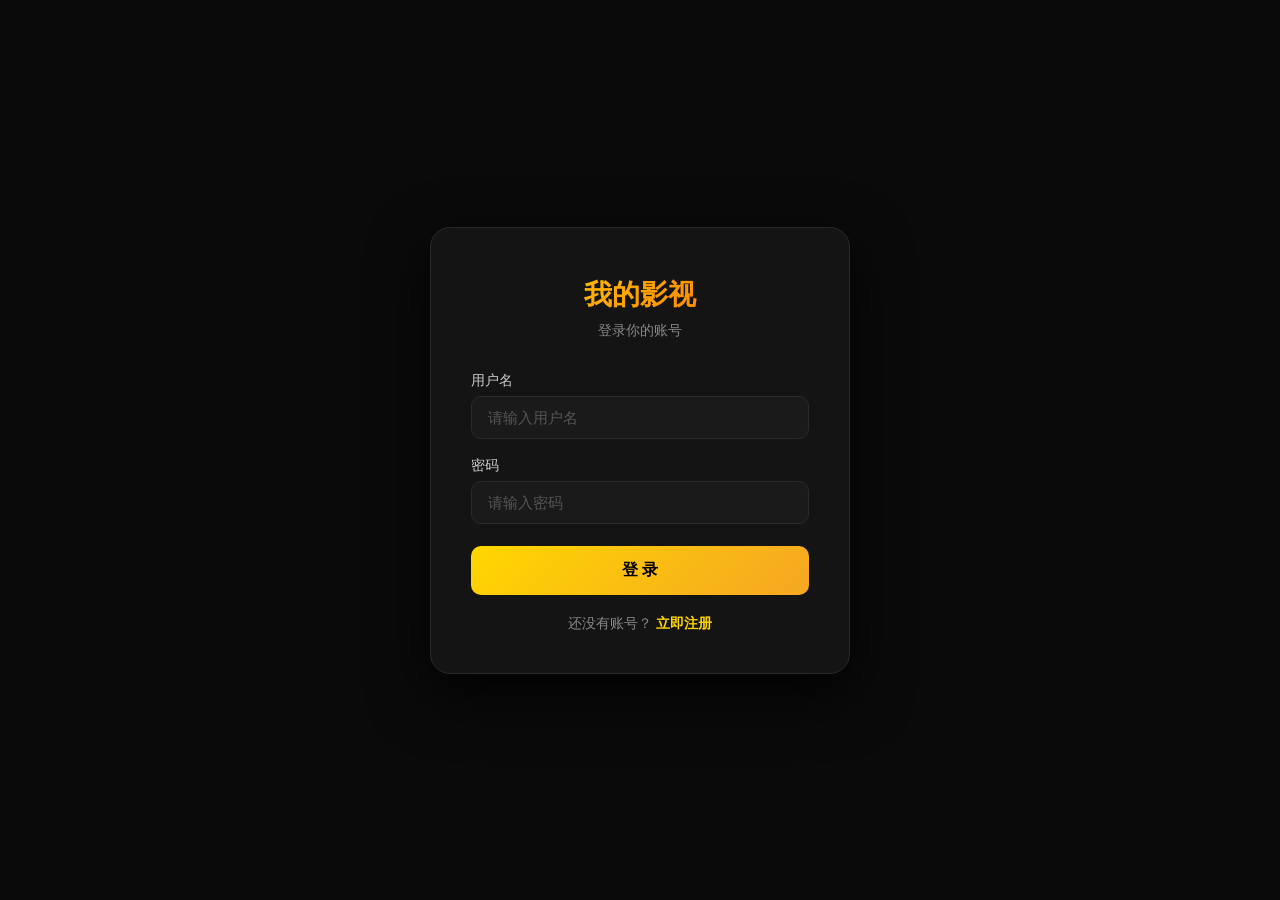
<file: frontend/auth/login.html>
<!DOCTYPE html>
<html lang="zh-CN">
<head>
    <meta charset="UTF-8" />
    <meta name="viewport" content="width=device-width, initial-scale=1.0" />
    <title>登录</title>
    <link rel="stylesheet" href="auth.css" />
</head>
<body>

    <div class="auth-container">
        <div class="logo"> 我的影视</div>
        <div class="subtitle">登录你的账号</div>

        <!-- 错误/成功提示 -->
        <div id="errorMsg" class="error-msg"></div>
        <div id="successMsg" class="success-msg"></div>

        <!-- 登录表单 -->
        <form id="loginForm" autocomplete="off">
            <label for="username">用户名</label>
            <input type="text" id="username" placeholder="请输入用户名" required />

            <label for="password">密码</label>
            <input type="password" id="password" placeholder="请输入密码" required />

            <button type="submit" class="btn-primary">登 录</button>
        </form>

        <div class="switch-link">
            还没有账号？ <a href="register.html">立即注册</a>
        </div>
    </div>

    <!-- 引入存储和认证逻辑 -->
    <script src="../js/storage.js"></script>
    <script src="../js/auth.js"></script>
    <script type="module">
        import { AuthAPI } from '../js/api.js';
    
        document.addEventListener('DOMContentLoaded', function() {
            // 如果已登录，自动跳转首页
            if (AuthAPI.isLoggedIn()) {
                window.location.href = '../index.html';
                return;
            }
    
            const loginForm = document.getElementById('loginForm');
            const errorMsg = document.getElementById('errorMsg');
            const successMsg = document.getElementById('successMsg');
    
            loginForm.addEventListener('submit', async function(e) {
                e.preventDefault();
    
                const username = document.getElementById('username').value.trim();
                const password = document.getElementById('password').value.trim();
    
                errorMsg.classList.remove('show');
                successMsg.classList.remove('show');
    
                const result = await AuthAPI.login(username, password);
    
                if (result.success) {
                    // 保存用户信息和 Token
                    AuthAPI.setUserInfo(result.data.username, result.data.token);
    
                    successMsg.textContent = result.message;
                    successMsg.classList.add('show');
    
                    setTimeout(() => {
                        window.location.href = '../index.html';
                    }, 1500);
                } else {
                    errorMsg.textContent = result.message;
                    errorMsg.classList.add('show');
                }
            });
        });
    </script>

</body>
</html>
</file>
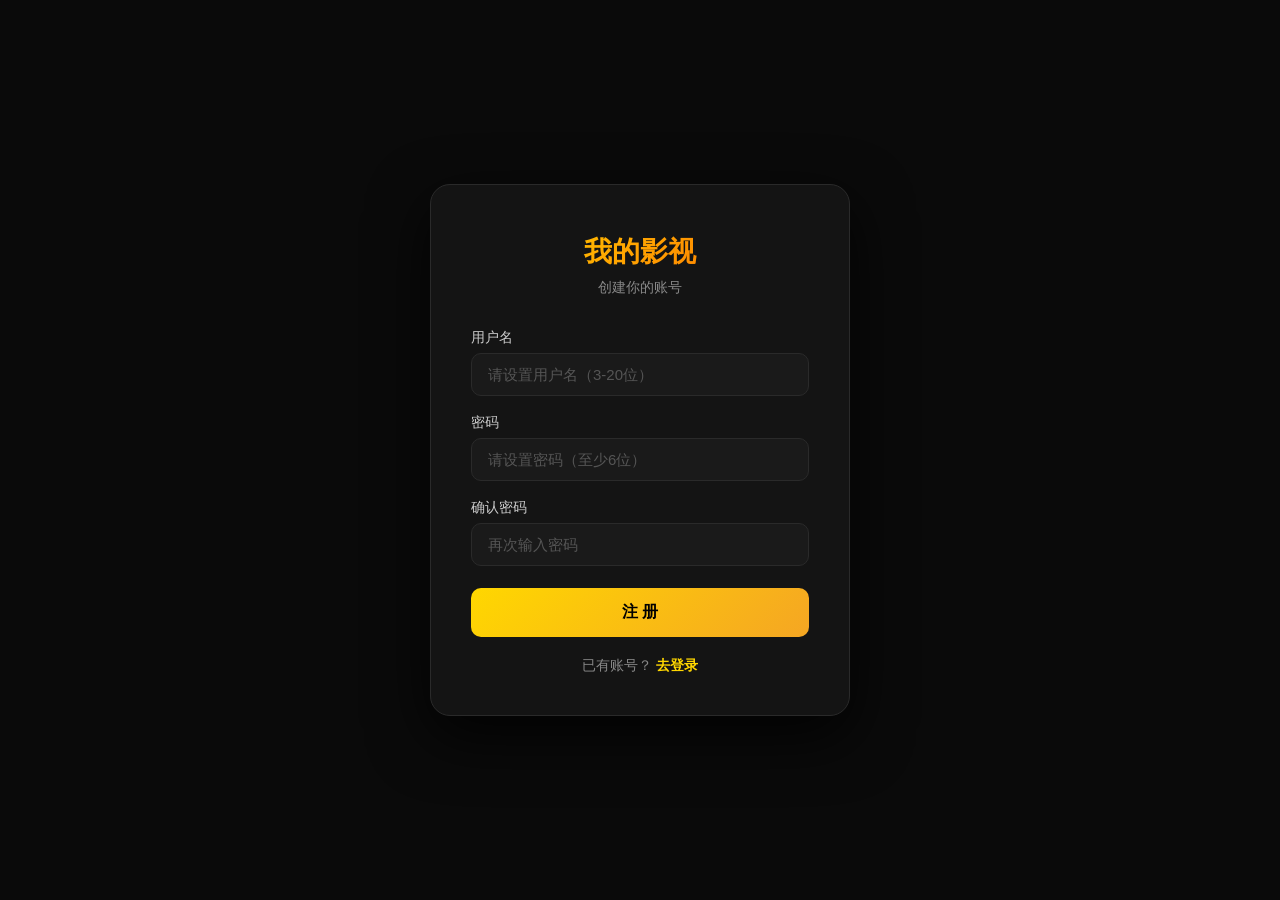
<file: frontend/auth/register.html>
<!DOCTYPE html>
<html lang="zh-CN">
<head>
    <meta charset="UTF-8" />
    <meta name="viewport" content="width=device-width, initial-scale=1.0" />
    <title>注册</title>
    <link rel="stylesheet" href="auth.css" />
</head>
<body>

    <div class="auth-container">
        <div class="logo"> 我的影视</div>
        <div class="subtitle">创建你的账号</div>

        <div id="errorMsg" class="error-msg"></div>
        <div id="successMsg" class="success-msg"></div>

        <form id="registerForm" autocomplete="off">
            <label for="username">用户名</label>
            <input type="text" id="username" placeholder="请设置用户名（3-20位）" required />

            <label for="password">密码</label>
            <input type="password" id="password" placeholder="请设置密码（至少6位）" required />

            <label for="confirmPwd">确认密码</label>
            <input type="password" id="confirmPwd" placeholder="再次输入密码" required />

            <button type="submit" class="btn-primary">注 册</button>
        </form>

        <div class="switch-link">
            已有账号？ <a href="login.html">去登录</a>
        </div>
    </div>

    <script src="../js/storage.js"></script>
    <script src="../js/auth.js"></script>
    <script type="module">
        import { AuthAPI } from '../js/api.js';
    
        document.addEventListener('DOMContentLoaded', function() {
            if (AuthAPI.isLoggedIn()) {
                window.location.href = '../index.html';
                return;
            }
    
            const registerForm = document.getElementById('registerForm');
            const errorMsg = document.getElementById('errorMsg');
            const successMsg = document.getElementById('successMsg');
    
            registerForm.addEventListener('submit', async function(e) {
                e.preventDefault();
    
                const username = document.getElementById('username').value.trim();
                const password = document.getElementById('password').value.trim();
                const confirmPwd = document.getElementById('confirmPwd').value.trim();
    
                errorMsg.classList.remove('show');
                successMsg.classList.remove('show');
    
                if (password !== confirmPwd) {
                    errorMsg.textContent = '两次输入的密码不一致';
                    errorMsg.classList.add('show');
                    return;
                }
    
                const result = await AuthAPI.register(username, password);
    
                if (result.success) {
                    successMsg.textContent = result.message;
                    successMsg.classList.add('show');
                    setTimeout(() => {
                        window.location.href = 'login.html';
                    }, 1500);
                } else {
                    errorMsg.textContent = result.message;
                    errorMsg.classList.add('show');
                }
            });
        });
    </script>

</body>
</html>
</file>
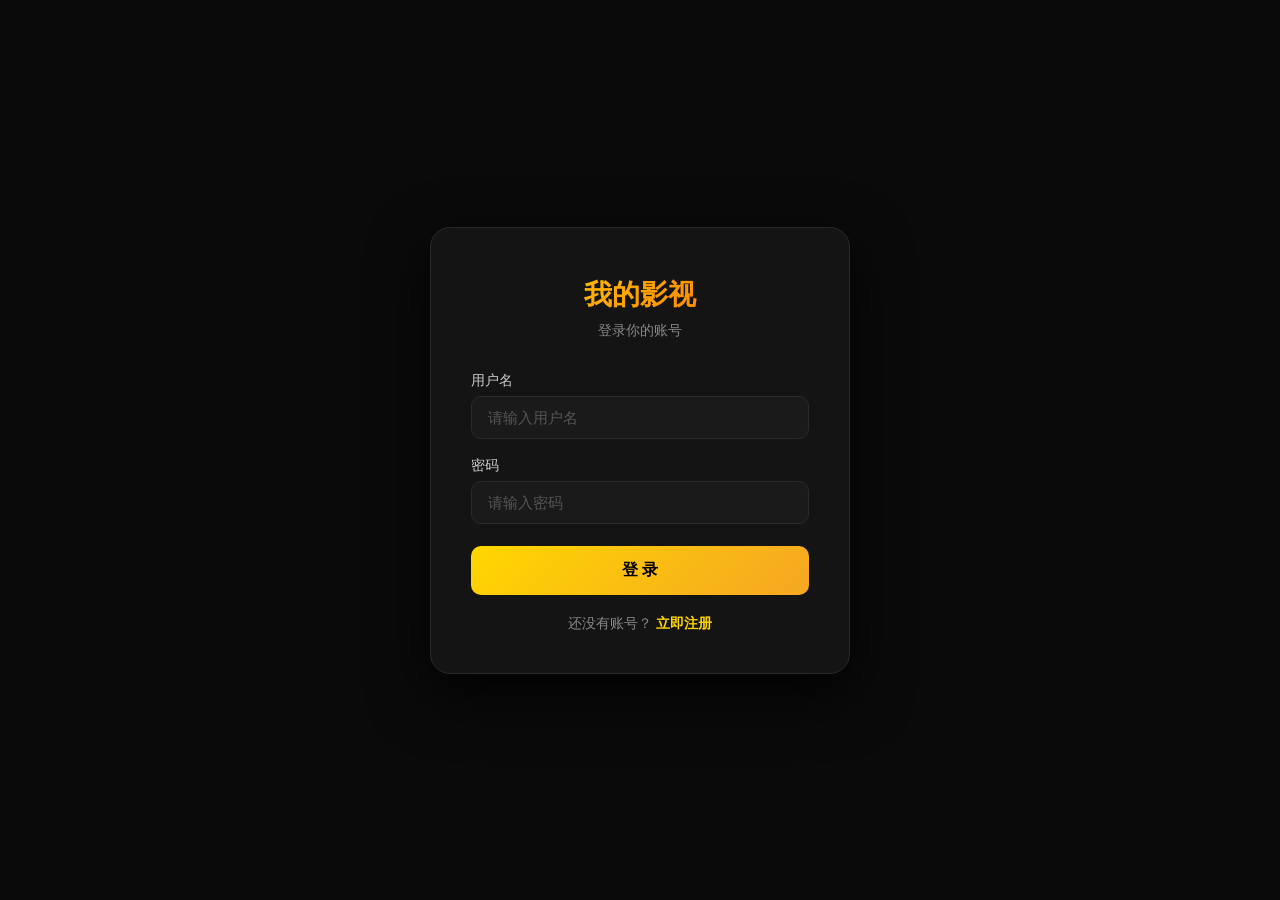
<file: frontend/user/profile.html>
<!DOCTYPE html>
<html lang="zh-CN">
<head>
    <meta charset="UTF-8" />
    <meta name="viewport" content="width=device-width, initial-scale=1.0" />
    <title>个人中心 - 我的影视</title>
    <style>
        * {
            margin: 0;
            padding: 0;
            box-sizing: border-box;
        }
        body {
            font-family: "Segoe UI", "PingFang SC", sans-serif;
            background: #0a0a0a;
            color: #fff;
        }
        .navbar {
            display: flex;
            align-items: center;
            justify-content: space-between;
            padding: 16px 60px;
            background: rgba(10, 10, 10, 0.92);
            backdrop-filter: blur(12px);
            border-bottom: 1px solid #222;
        }
        .logo {
            font-size: 24px;
            font-weight: 700;
            background: linear-gradient(135deg, #ffd700, #ff6b00);
            -webkit-background-clip: text;
            -webkit-text-fill-color: transparent;
        }
        .nav-links {
            display: flex;
            gap: 32px;
        }
        .nav-links a {
            color: #aaa;
            text-decoration: none;
            transition: 0.3s;
        }
        .nav-links a:hover {
            color: #fff;
        }
        .btn-logout {
            padding: 6px 20px;
            border-radius: 20px;
            border: 1px solid #ff6b6b;
            background: transparent;
            color: #ff6b6b;
            font-weight: 600;
            cursor: pointer;
            transition: 0.3s;
        }
        .btn-logout:hover {
            background: #ff6b6b;
            color: #fff;
        }

        .container {
            max-width: 1000px;
            margin: 30px auto 0;
            padding: 0 20px 40px;
        }

        .profile-card {
            background: #141414;
            border-radius: 16px;
            padding: 40px;
            border: 1px solid #2a2a2a;
            margin-bottom: 30px;
        }
        .profile-card .avatar {
            font-size: 64px;
            text-align: center;
        }
        .profile-card .name {
            text-align: center;
            font-size: 24px;
            font-weight: 600;
            margin: 8px 0 4px;
        }
        .profile-card .info {
            text-align: center;
            color: #888;
            font-size: 14px;
        }
        .divider {
            border: none;
            border-top: 1px solid #2a2a2a;
            margin: 24px 0;
        }
        .stats {
            display: flex;
            justify-content: space-around;
            text-align: center;
        }
        .stats .num {
            font-size: 28px;
            font-weight: 700;
            color: #ffd700;
        }
        .stats .label {
            color: #888;
            font-size: 13px;
            margin-top: 4px;
        }

        .section-title {
            font-size: 20px;
            font-weight: 600;
            margin-bottom: 16px;
            color: #ddd;
        }

        .movie-list {
            display: grid;
            grid-template-columns: repeat(auto-fill, minmax(160px, 1fr));
            gap: 16px;
            margin-bottom: 40px;
        }

        .movie-item {
            background: #141414;
            border-radius: 10px;
            overflow: hidden;
            transition: 0.3s;
            cursor: pointer;
            border: 1px solid #1a1a1a;
        }
        .movie-item:hover {
            transform: translateY(-4px);
            border-color: #ffd700;
        }
        .movie-item img {
            width: 100%;
            height: 200px;
            object-fit: cover;
            background: #222;
        }
        .movie-item .info {
            padding: 10px 12px;
        }
        .movie-item .info h4 {
            font-size: 14px;
            white-space: nowrap;
            overflow: hidden;
            text-overflow: ellipsis;
        }
        .movie-item .info .time {
            color: #666;
            font-size: 12px;
            margin-top: 2px;
        }

        .empty-tip {
            color: #666;
            font-size: 14px;
            padding: 20px 0;
        }

        .footer {
            text-align: center;
            padding: 20px 0;
            color: #444;
            font-size: 13px;
            border-top: 1px solid #1a1a1a;
            margin-top: 20px;
        }

        @media (max-width: 768px) {
            .navbar {
                padding: 12px 20px;
                flex-wrap: wrap;
                gap: 10px;
            }
            .nav-links {
                gap: 16px;
            }
            .profile-card {
                padding: 24px;
            }
            .movie-list {
                grid-template-columns: repeat(auto-fill, minmax(120px, 1fr));
                gap: 12px;
            }
            .movie-item img {
                height: 150px;
            }
        }
    </style>
</head>
<body>

    <!-- 导航 -->
    <nav class="navbar">
        <div class="logo">🎬 我的影视</div>
        <div class="nav-links">
            <a href="../index.html">首页</a>
            <a href="#" style="color:#fff;">个人中心</a>
        </div>
        <button class="btn-logout" id="logoutBtn">退出登录</button>
    </nav>

    <!-- 个人中心 -->
    <div class="container">
        <!-- 用户信息 -->
        <div class="profile-card">
            <div class="avatar">👤</div>
            <div class="name" id="displayName">加载中...</div>
            <div class="info" id="displayInfo">欢迎回来</div>
            <hr class="divider" />
            <div class="stats">
                <div>
                    <div class="num" id="favCount">0</div>
                    <div class="label">⭐ 收藏</div>
                </div>
                <div>
                    <div class="num" id="historyCount">0</div>
                    <div class="label">📺 观看记录</div>
                </div>
            </div>
        </div>

        <!-- 收藏列表 -->
        <div class="section-title">⭐ 我的收藏</div>
        <div class="movie-list" id="favoriteList">
            <div class="empty-tip">加载中...</div>
        </div>

        <!-- 观看历史 -->
        <div class="section-title">📺 观看历史</div>
        <div class="movie-list" id="historyList">
            <div class="empty-tip">加载中...</div>
        </div>
    </div>

    <div class="footer">© 2026 我的影视 · 大数据实训项目</div>

    <script type="module">
        import { AuthAPI, UserAPI } from '../js/api.js';

        // ====== 路由守卫（用立即执行函数包裹，return 才合法） ======
        (function init() {
            if (!AuthAPI.isLoggedIn()) {
                window.location.href = '../auth/login.html';
                return;
            }

            // 继续执行主逻辑
            main();
        })();

        // ====== 主逻辑 ======
        async function main() {
            const displayName = document.getElementById('displayName');
            const displayInfo = document.getElementById('displayInfo');
            const favCount = document.getElementById('favCount');
            const historyCount = document.getElementById('historyCount');
            const favoriteList = document.getElementById('favoriteList');
            const historyList = document.getElementById('historyList');

            // 渲染影片列表
            function renderMovieList(container, movies, emptyText = '暂无内容') {
                if (!movies || movies.length === 0) {
                    container.innerHTML = `<div class="empty-tip">${emptyText}</div>`;
                    return;
                }

                container.innerHTML = movies.map((m) => `
                    <div class="movie-item" onclick="location.href='../player.html?id=${m.id}'">
                        <img src="${m.poster}" alt="${m.title}" onerror="this.src='data:image/svg+xml,%3Csvg xmlns=%22http://www.w3.org/2000/svg%22 width=%22200%22 height=%22280%22%3E%3Crect fill=%22%23222%22 width=%22200%22 height=%22280%22/%3E%3Ctext x=%2250%25%22 y=%2250%25%22 text-anchor=%22middle%22 dy=%22.3em%22 fill=%22%23666%22 font-size=%2220%22%3E🎬%3C/text%3E%3C/svg%3E'" />
                        <div class="info">
                            <h4>${m.title}</h4>
                            <div class="time">⭐ ${m.rating || 'N/A'}</div>
                        </div>
                    </div>
                `).join('');
            }

            // 加载用户数据
            try {
                const username = localStorage.getItem('movie_username') || '用户';
                displayName.textContent = username;
                displayInfo.textContent = '已登录 · 欢迎回来 🎉';

                // 获取收藏
                const favResult = await UserAPI.getFavorites();
                if (favResult.success) {
                    favCount.textContent = favResult.data.length;
                    renderMovieList(favoriteList, favResult.data, '还没有收藏的影片，快去发现好片吧 🎬');
                } else {
                    favoriteList.innerHTML = '<div class="empty-tip">加载失败，请刷新重试</div>';
                }

                // 获取历史
                const histResult = await UserAPI.getHistory();
                if (histResult.success) {
                    historyCount.textContent = histResult.data.length;
                    renderMovieList(historyList, histResult.data, '还没有观看记录，去看一部电影吧 🍿');
                } else {
                    historyList.innerHTML = '<div class="empty-tip">加载失败，请刷新重试</div>';
                }

            } catch (error) {
                console.error('加载用户数据失败:', error);
                favoriteList.innerHTML = '<div class="empty-tip">加载失败，请检查网络</div>';
                historyList.innerHTML = '<div class="empty-tip">加载失败，请检查网络</div>';
            }

            // 退出登录
            document.getElementById('logoutBtn').addEventListener('click', function() {
                if (confirm('确定要退出登录吗？')) {
                    AuthAPI.logout();
                }
            });
        }
    </script>

</body>
</html>
</file>
<file: frontend/auth/auth.css>
/* ========== 认证页面专用样式 ========== */
* {
    margin: 0;
    padding: 0;
    box-sizing: border-box;
}

body {
    font-family: "Segoe UI", "PingFang SC", "Microsoft YaHei", sans-serif;
    background: #0a0a0a;
    min-height: 100vh;
    display: flex;
    justify-content: center;
    align-items: center;
    color: #fff;
}

.auth-container {
    background: #141414;
    padding: 48px 40px 40px;
    border-radius: 20px;
    width: 420px;
    max-width: 92%;
    border: 1px solid #2a2a2a;
    box-shadow: 0 20px 60px rgba(0, 0, 0, 0.8);
}

.auth-container .logo {
    text-align: center;
    font-size: 28px;
    font-weight: 700;
    background: linear-gradient(135deg, #ffd700, #ff6b00);
    -webkit-background-clip: text;
    -webkit-text-fill-color: transparent;
    margin-bottom: 8px;
}

.auth-container .subtitle {
    text-align: center;
    color: #888;
    font-size: 14px;
    margin-bottom: 32px;
}

.auth-container label {
    display: block;
    font-size: 14px;
    font-weight: 500;
    margin-bottom: 6px;
    color: #ccc;
}

.auth-container input {
    width: 100%;
    padding: 12px 16px;
    border-radius: 10px;
    border: 1px solid #2a2a2a;
    background: #1a1a1a;
    color: #fff;
    font-size: 15px;
    outline: none;
    transition: 0.3s;
    margin-bottom: 18px;
}

.auth-container input:focus {
    border-color: #ffd700;
    box-shadow: 0 0 0 3px rgba(255, 215, 0, 0.1);
}

.auth-container input::placeholder {
    color: #555;
}

.auth-container .btn-primary {
    width: 100%;
    padding: 14px;
    border: none;
    border-radius: 10px;
    background: linear-gradient(135deg, #ffd700, #f5a623);
    color: #000;
    font-size: 16px;
    font-weight: 700;
    cursor: pointer;
    transition: 0.3s;
    margin-top: 4px;
}

.auth-container .btn-primary:hover {
    transform: scale(1.01);
    box-shadow: 0 4px 20px rgba(255, 215, 0, 0.3);
}

.auth-container .btn-primary:active {
    transform: scale(0.98);
}

.auth-container .switch-link {
    text-align: center;
    margin-top: 20px;
    color: #888;
    font-size: 14px;
}

.auth-container .switch-link a {
    color: #ffd700;
    text-decoration: none;
    font-weight: 600;
}

.auth-container .switch-link a:hover {
    text-decoration: underline;
}

.auth-container .error-msg {
    background: rgba(255, 0, 0, 0.12);
    border: 1px solid rgba(255, 0, 0, 0.25);
    color: #ff6b6b;
    padding: 10px 14px;
    border-radius: 8px;
    font-size: 14px;
    margin-bottom: 16px;
    display: none;
}

.auth-container .error-msg.show {
    display: block;
}

.auth-container .success-msg {
    background: rgba(0, 255, 100, 0.1);
    border: 1px solid rgba(0, 255, 100, 0.2);
    color: #51cf66;
    padding: 10px 14px;
    border-radius: 8px;
    font-size: 14px;
    margin-bottom: 16px;
    display: none;
}

.auth-container .success-msg.show {
    display: block;
}
</file>
